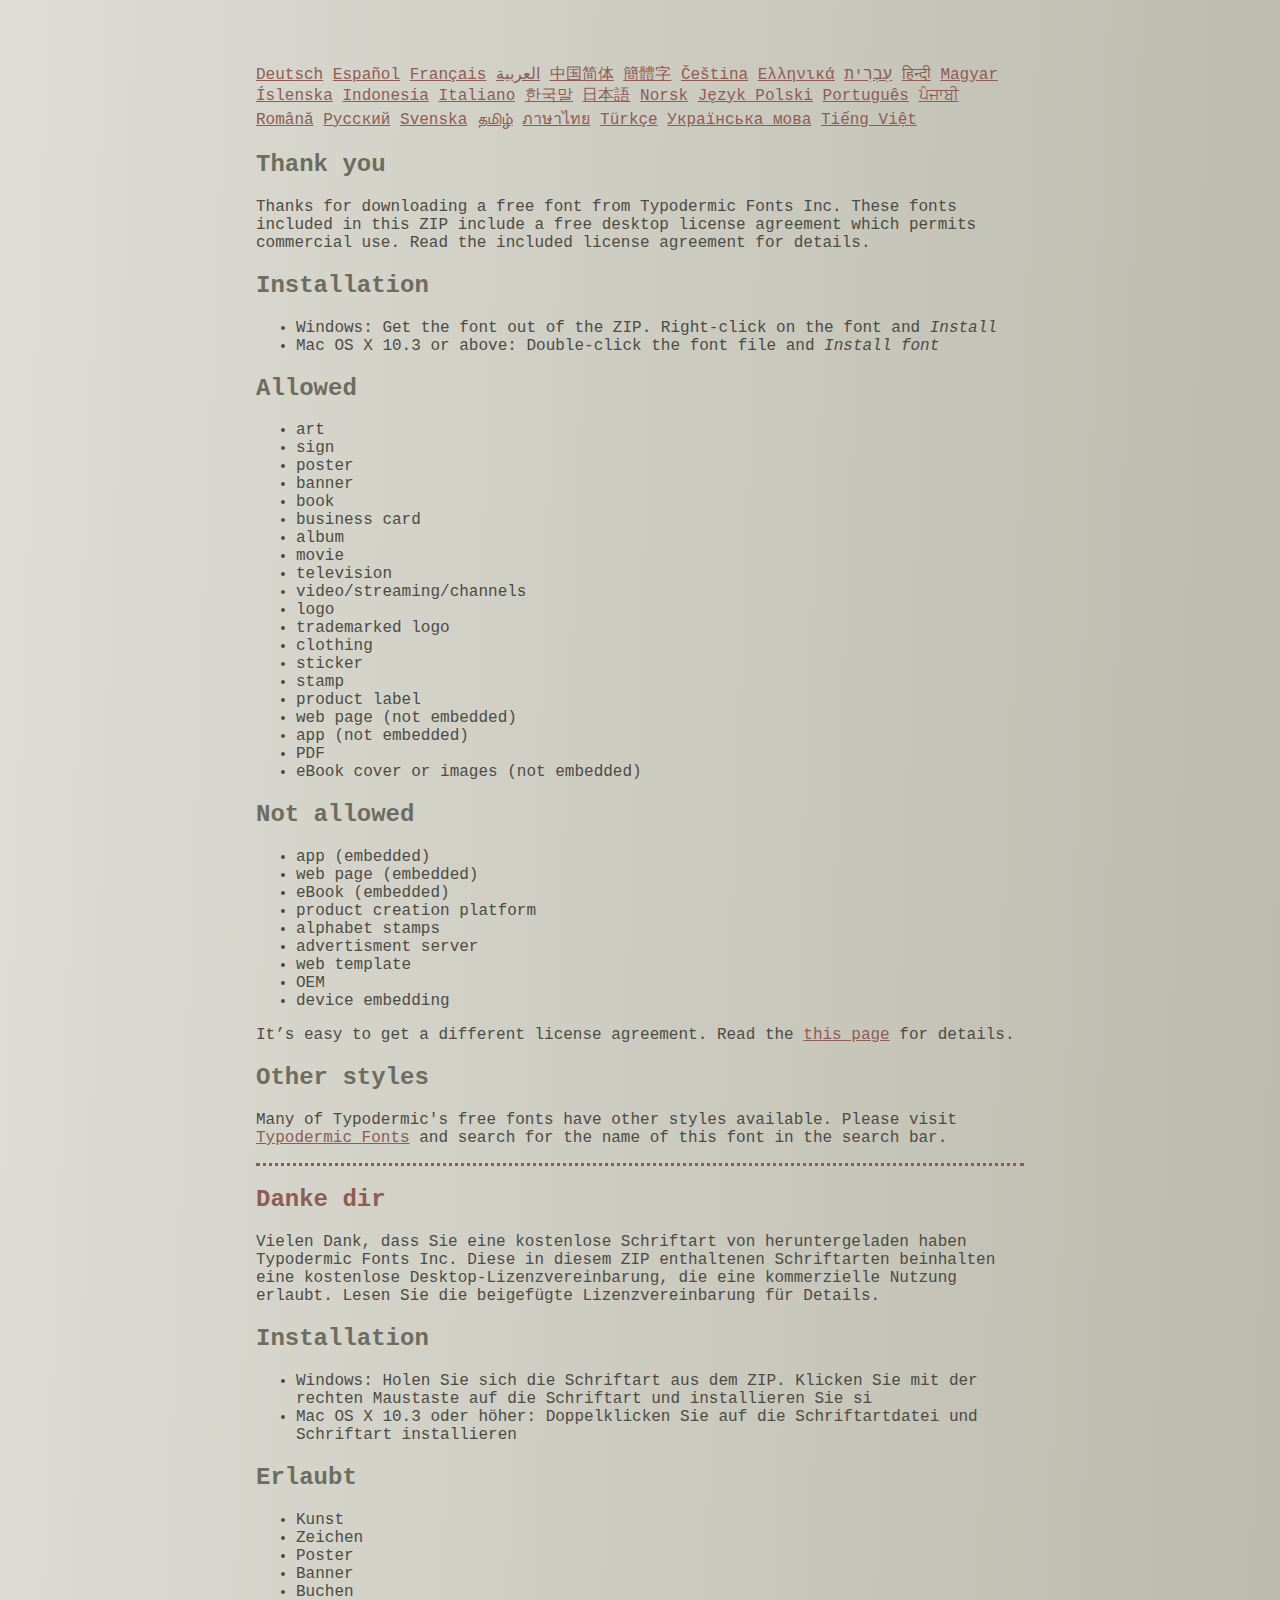
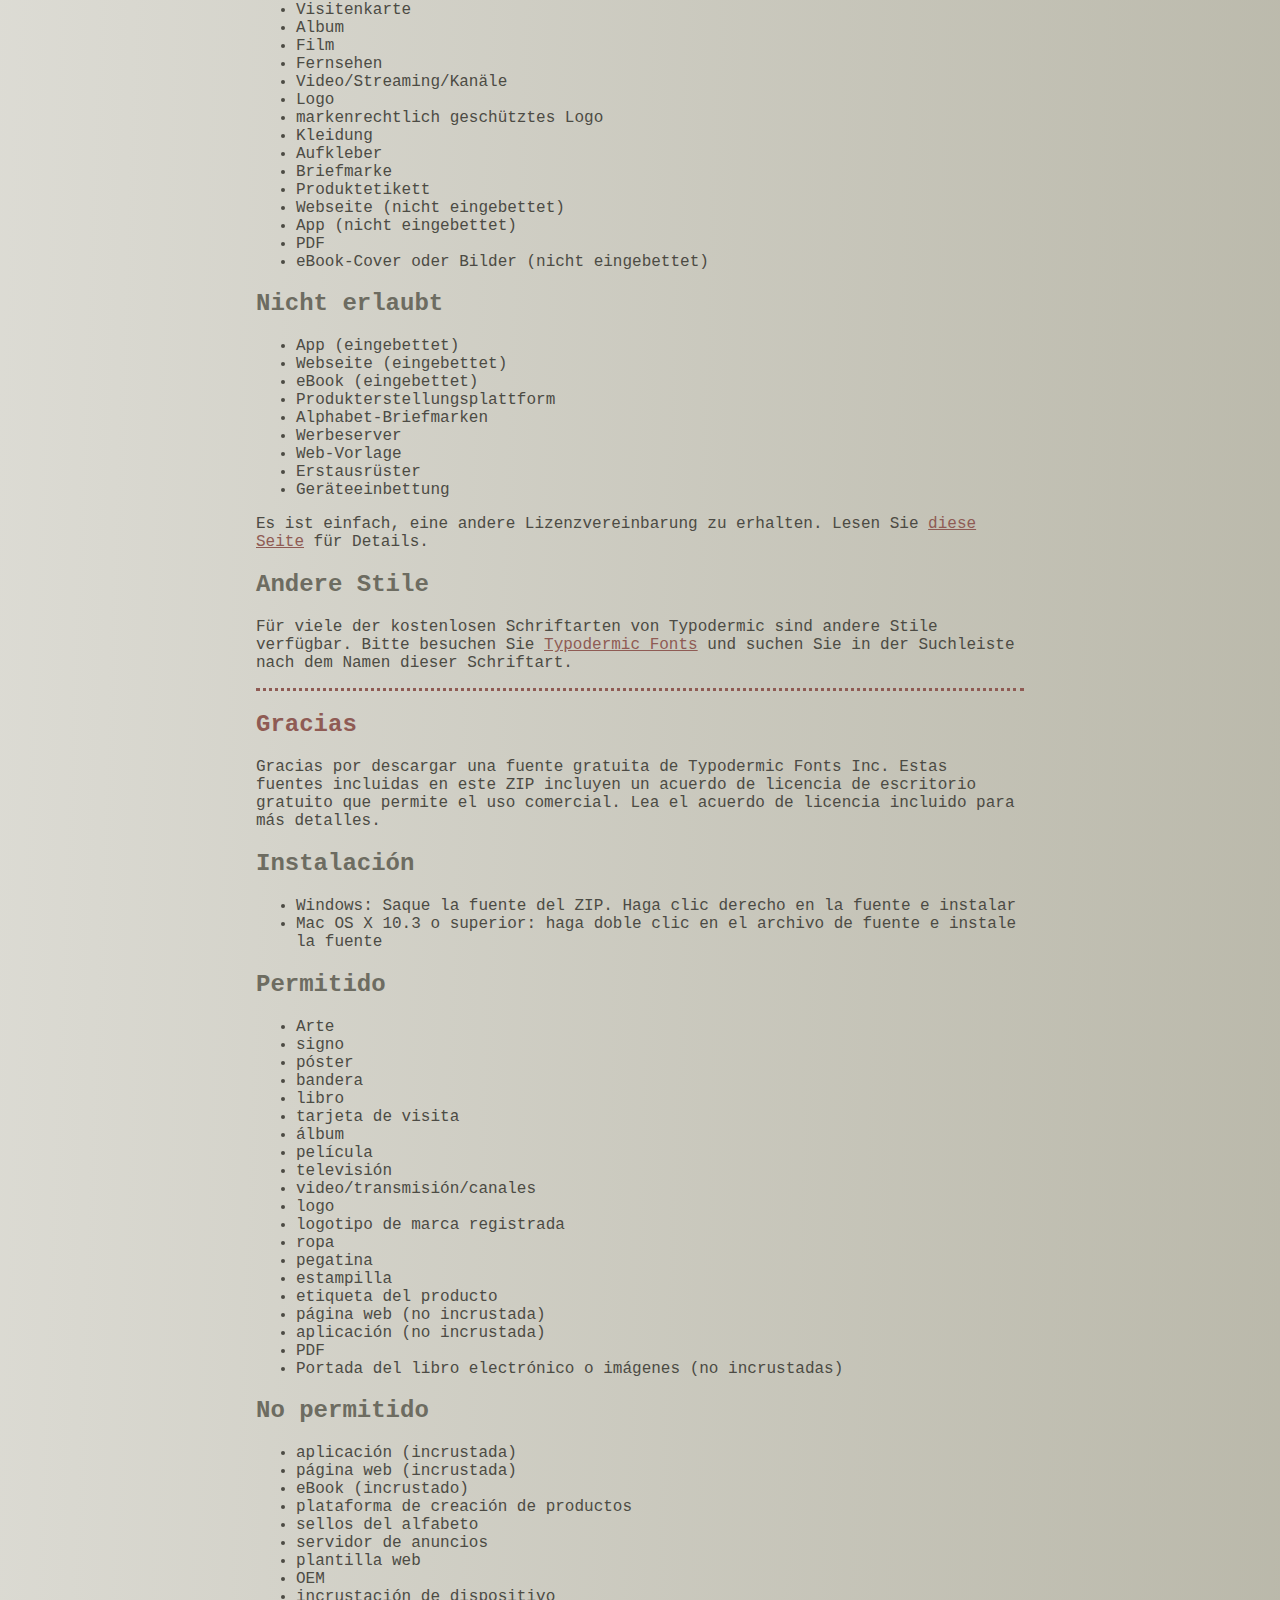
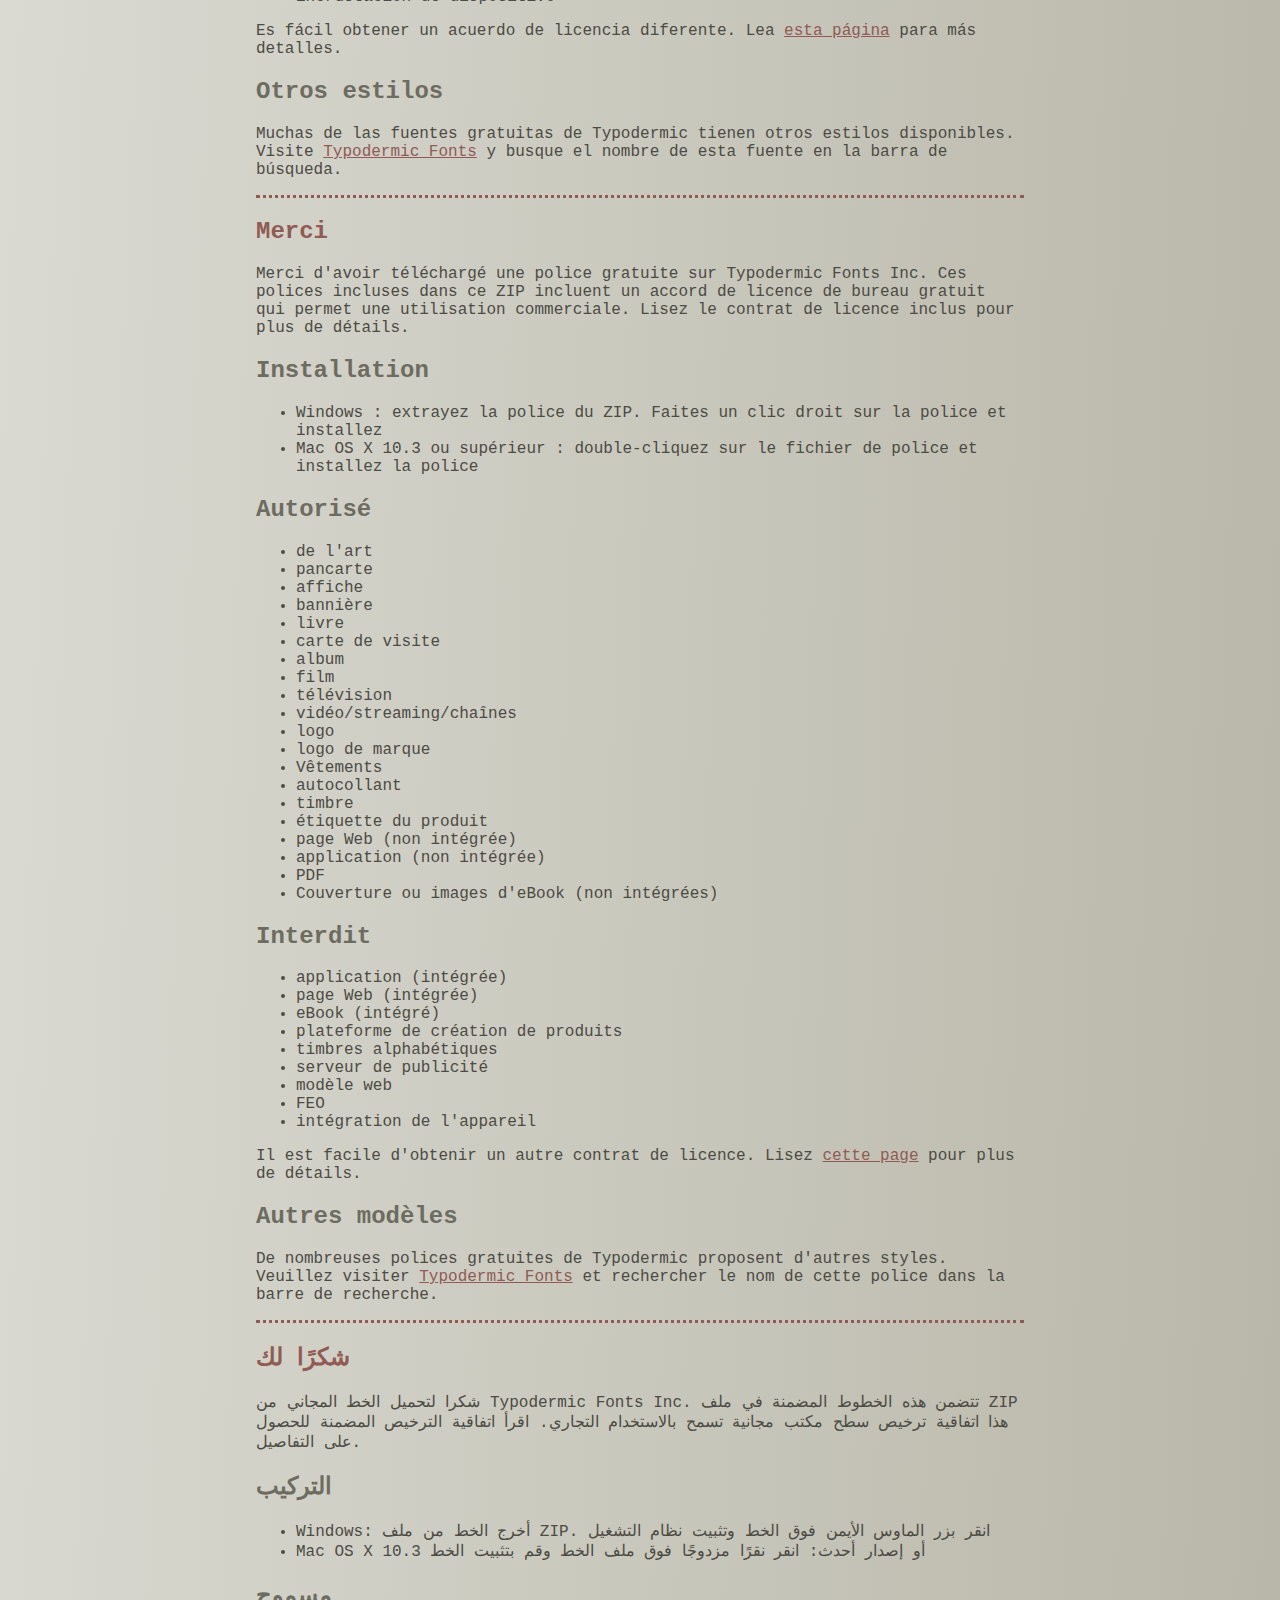
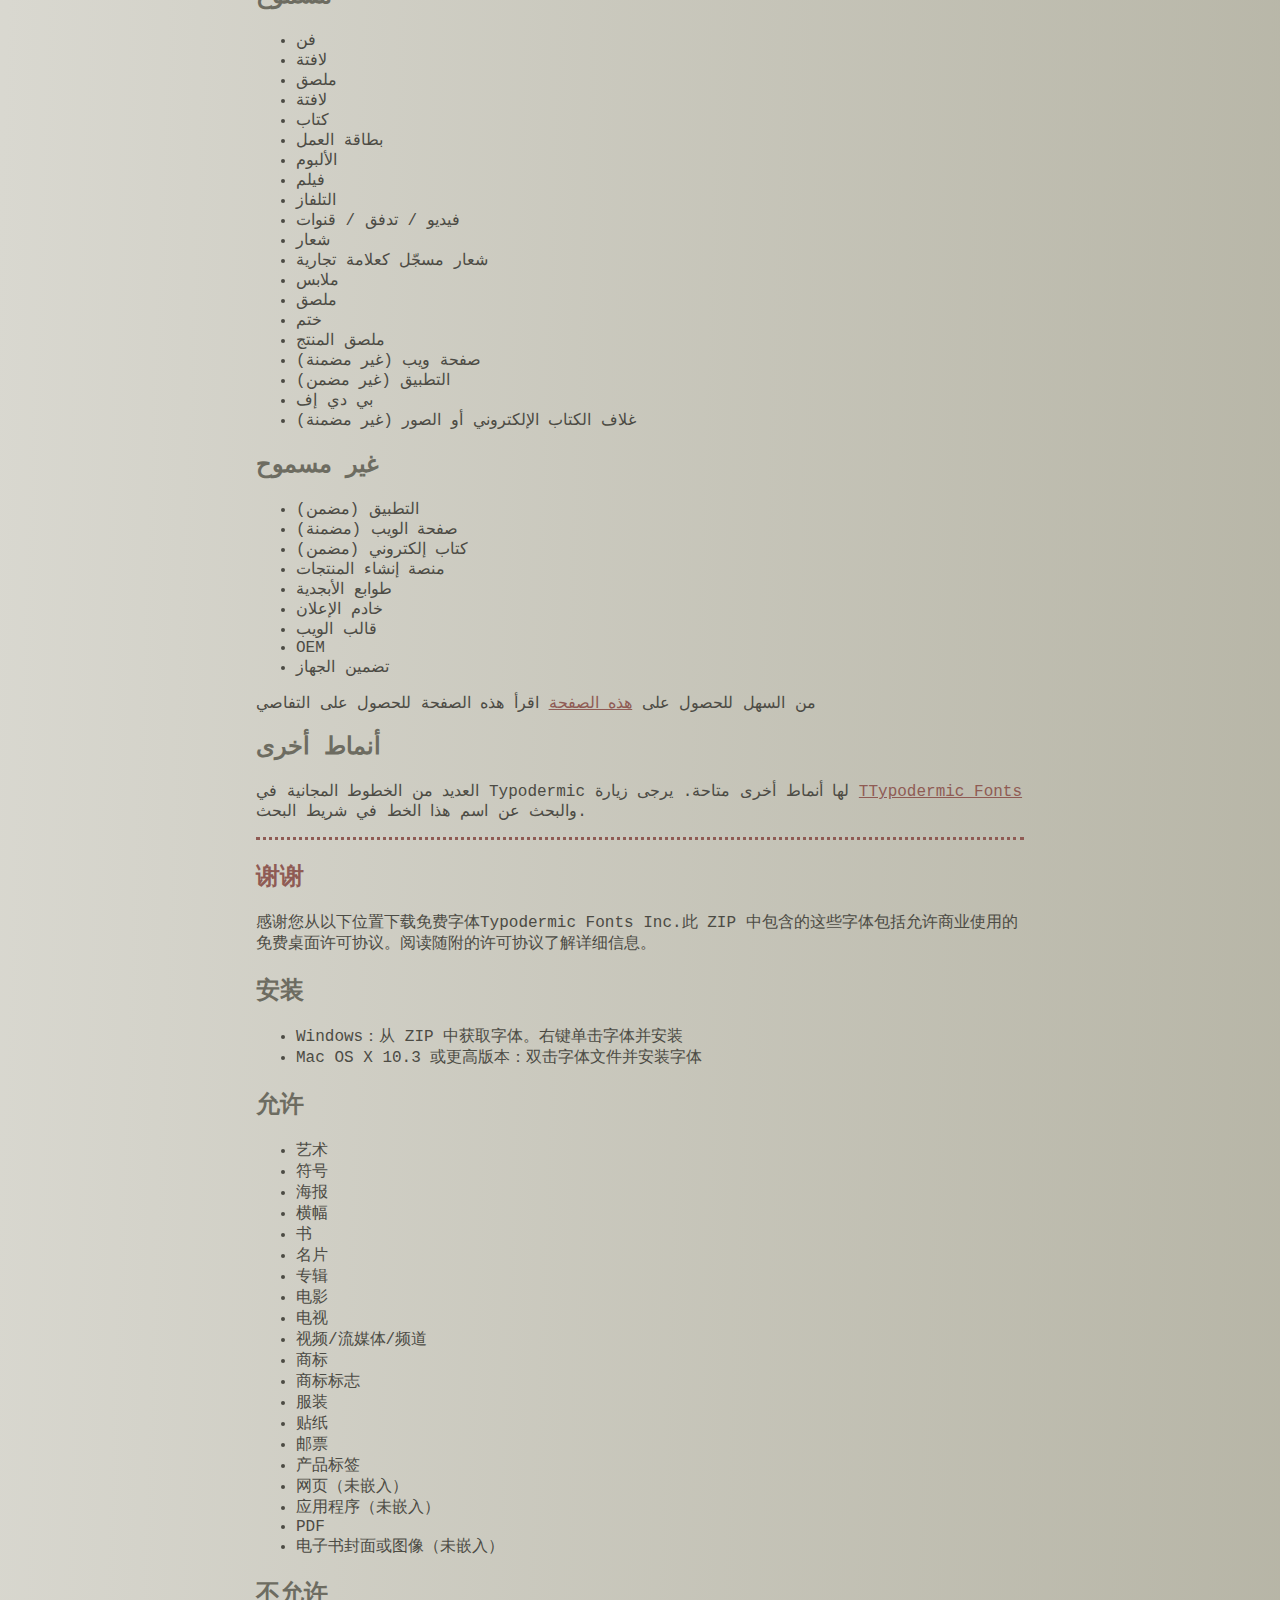
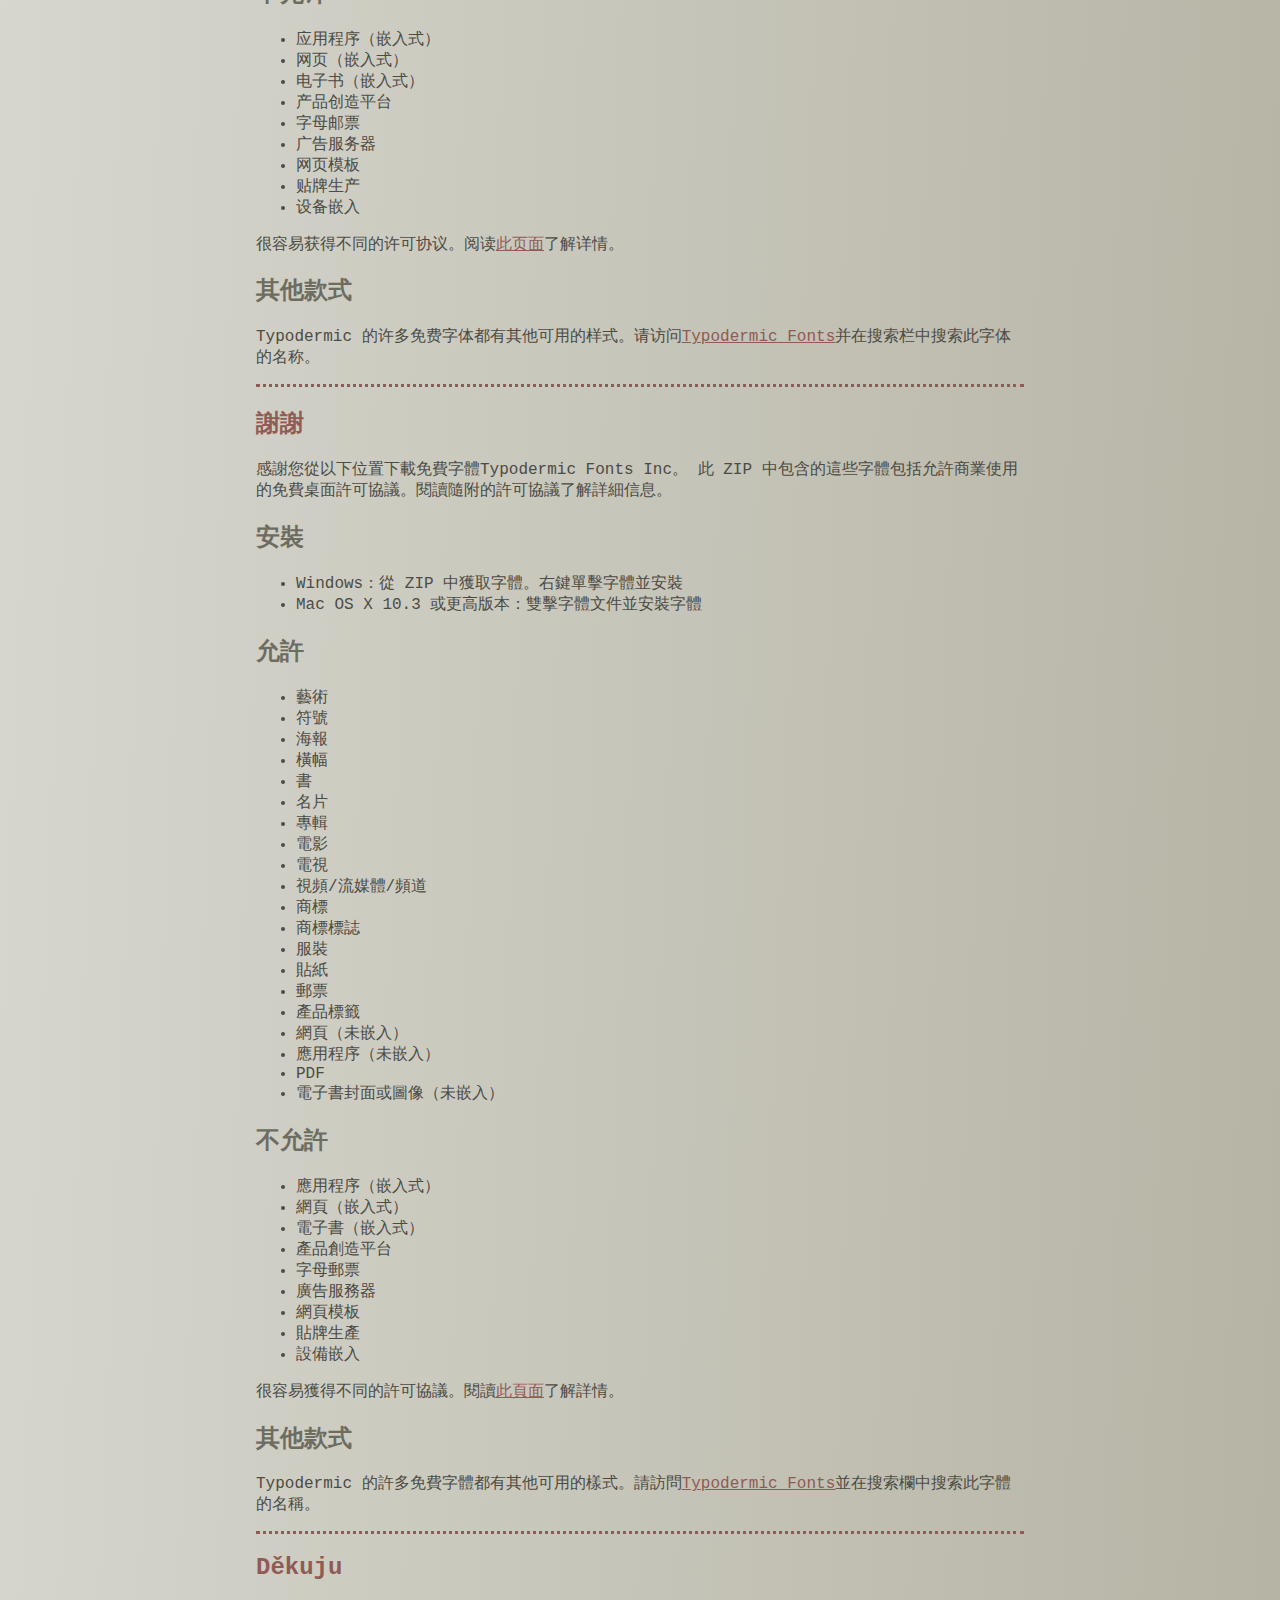
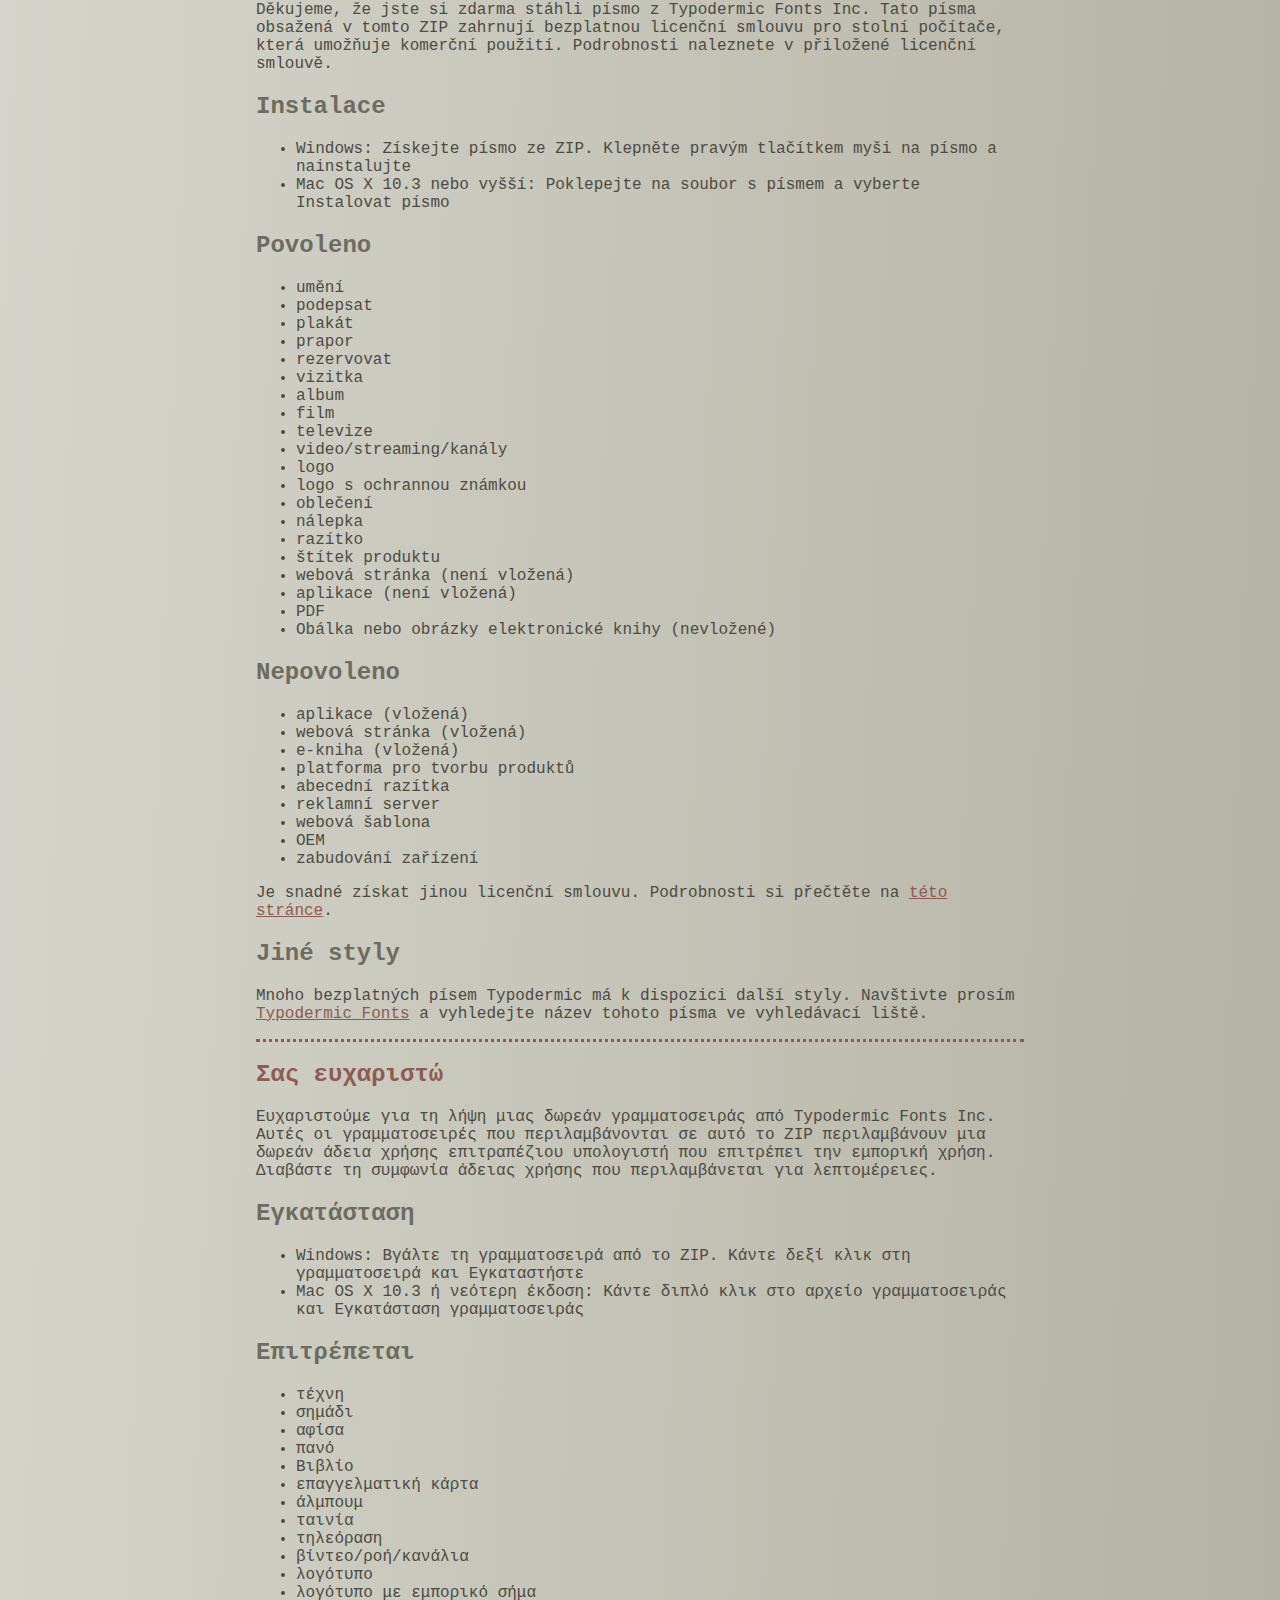
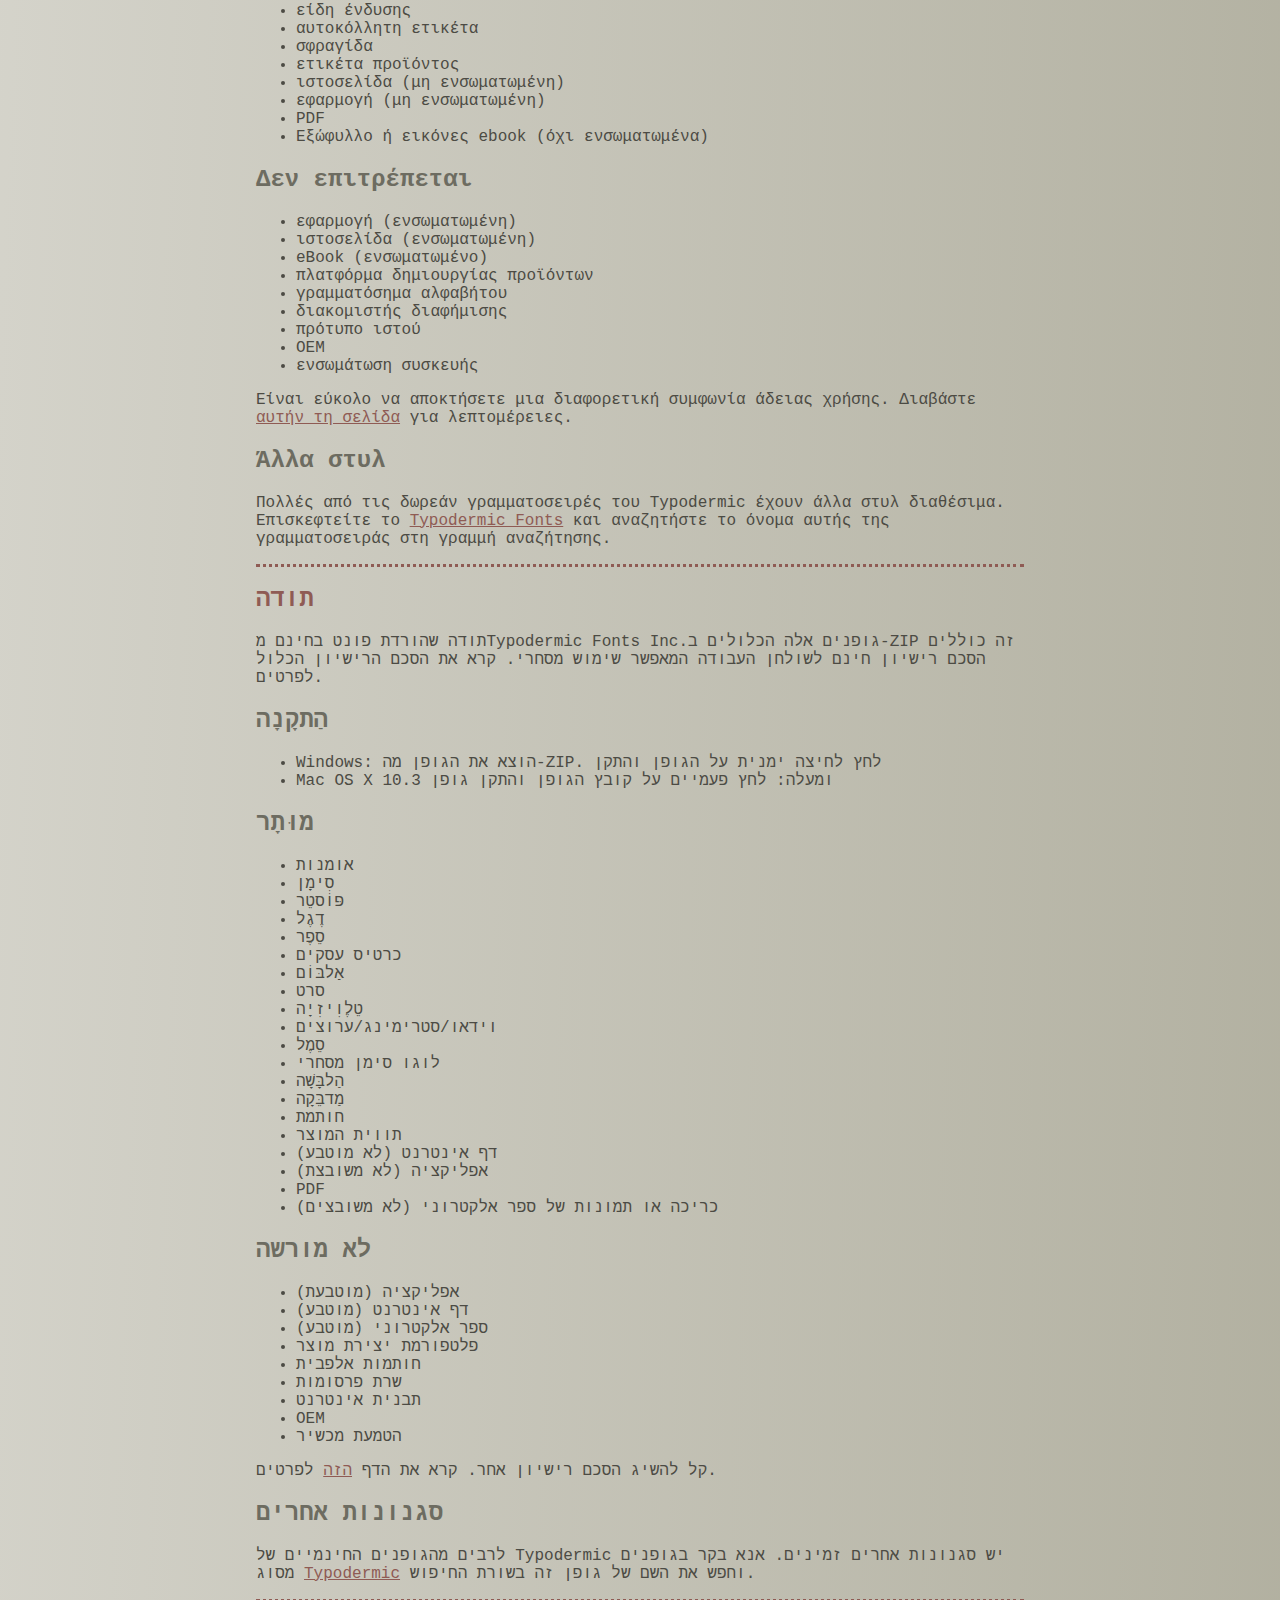
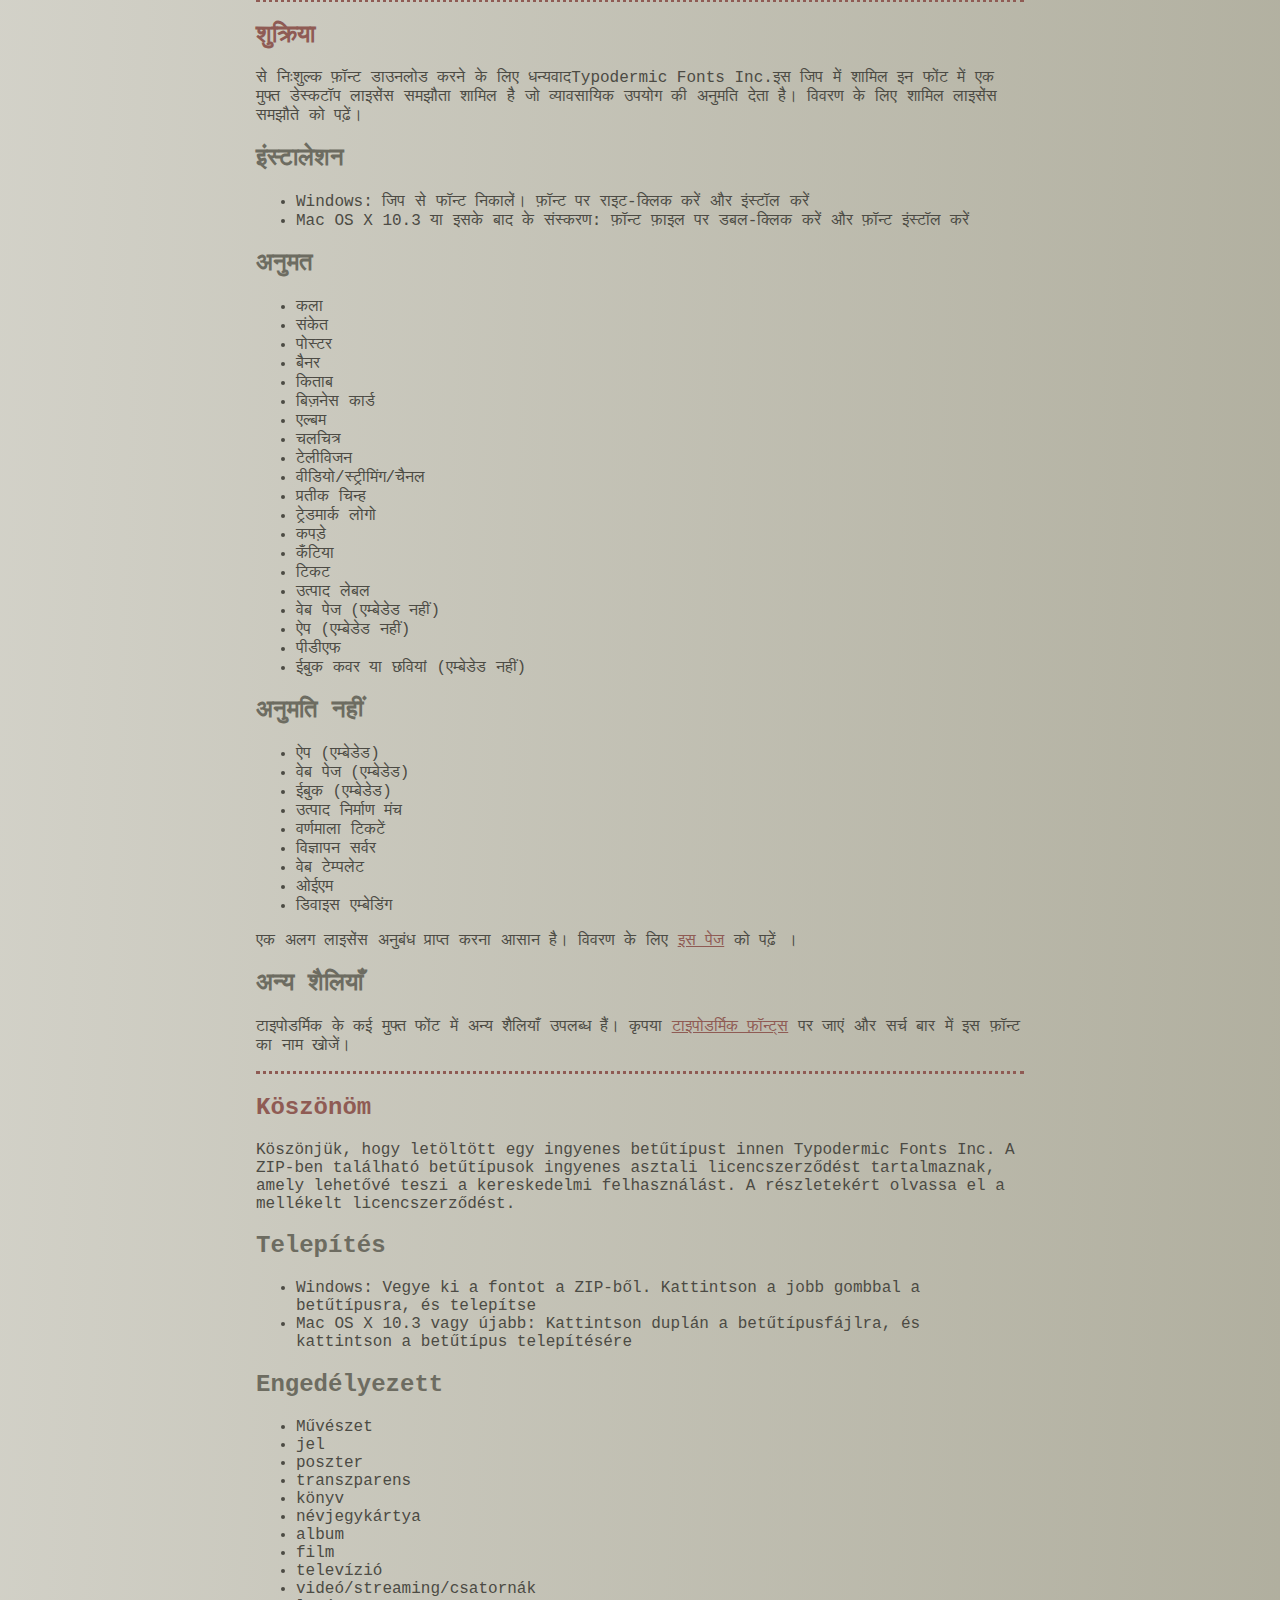
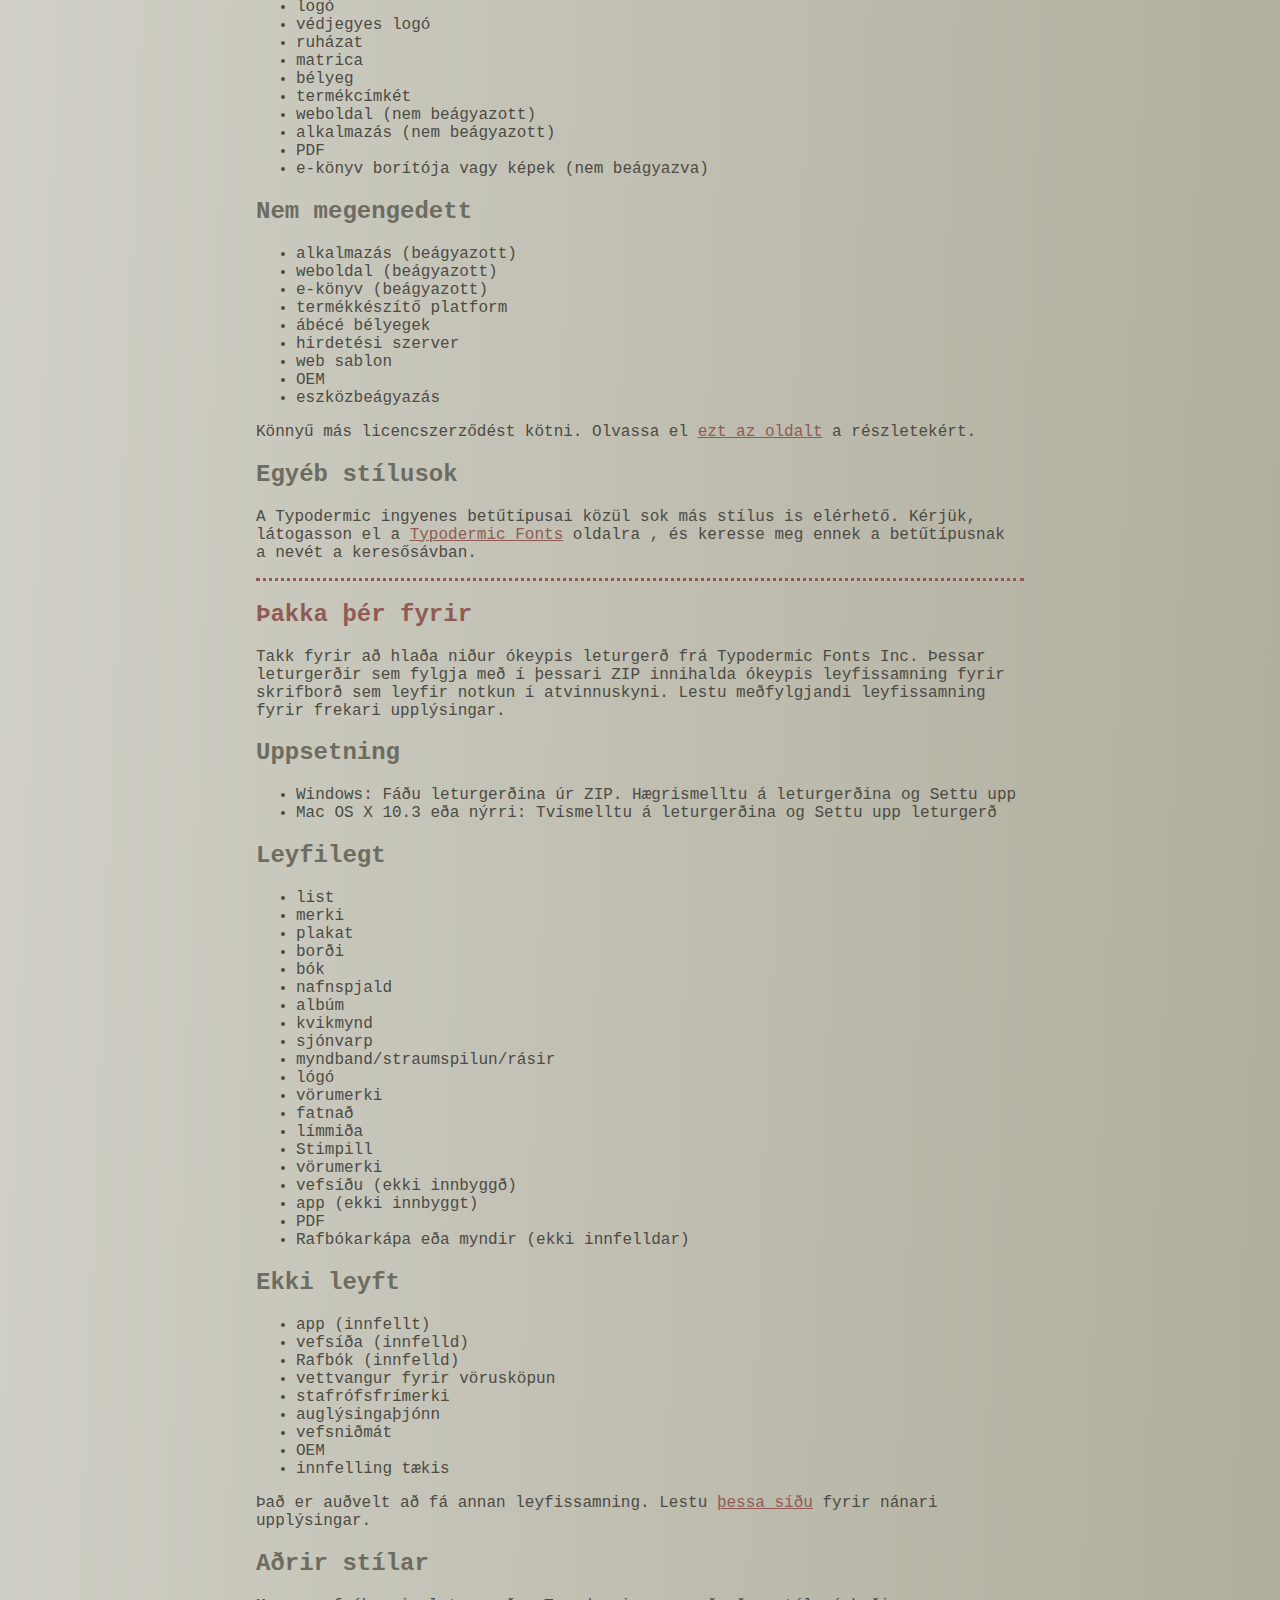
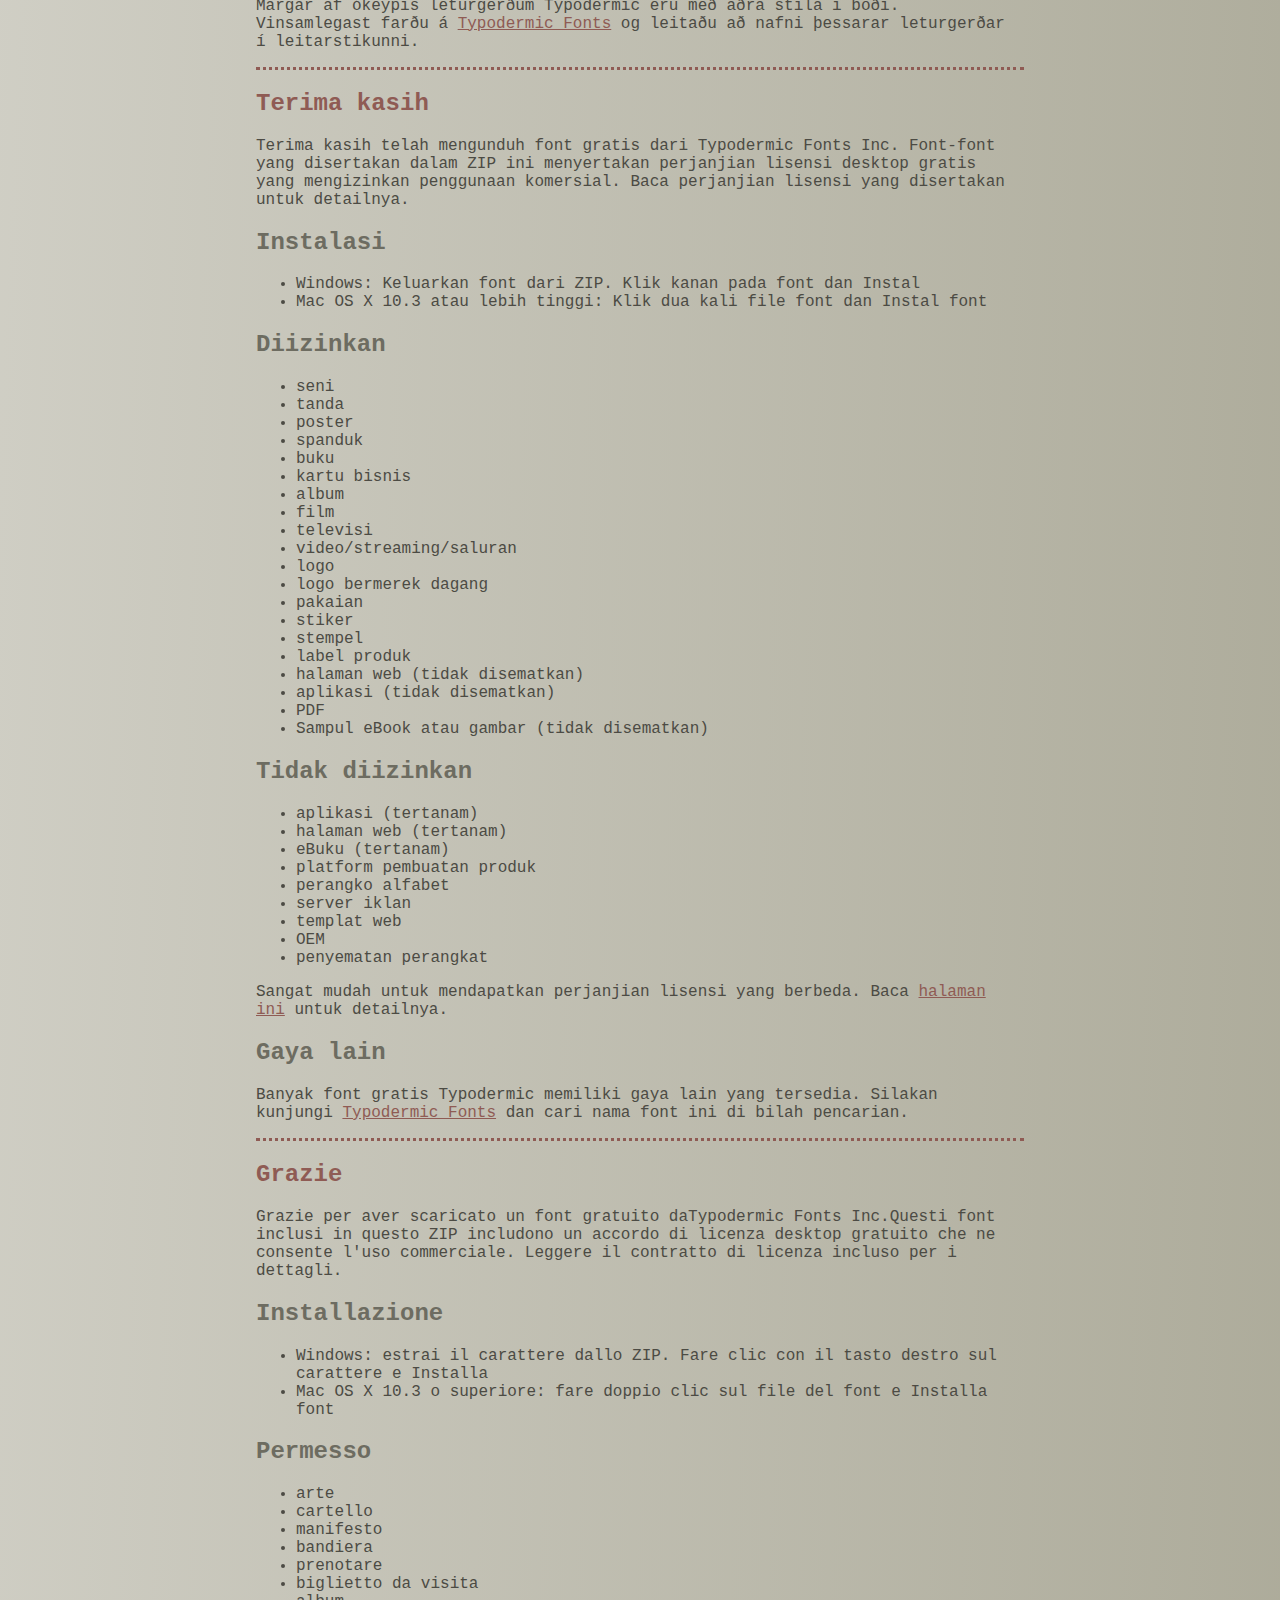
<file: read-this.html>
<head>
<meta http-equiv="Content-Type" content="text/html; charset=utf-8">
<title>Typodermic Fonts Inc. Free Font Instructions 2023</title>
<style type="text/css">
body {margin:30px 20% 120px 20%; padding:0px; font-family:Consolas, Courier, sans-serif; color:#4c4b44; background-color:#c2c1b3;
/* IE10 Consumer Preview */ 
background-image: -ms-linear-gradient(top left, #DEDDD6 0%, #9D9B87 100%);
/* Mozilla Firefox */ 
background-image: -moz-linear-gradient(top left, #DEDDD6 0%, #9D9B87 100%);
/* Opera */ 
background-image: -o-linear-gradient(top left, #DEDDD6 0%, #9D9B87 100%);
/* Webkit (Safari/Chrome 10) */ 
background-image: -webkit-gradient(linear, left top, right bottom, color-stop(0, #DEDDD6), color-stop(1, #9D9B87));
/* Webkit (Chrome 11+) */ 
background-image: -webkit-linear-gradient(top left, #DEDDD6 0%, #9D9B87 100%);
/* W3C Markup, IE10 Release Preview */ 
background-image: linear-gradient(to bottom right, #DEDDD6 0%, #9D9B87 100%);
	}
h2 {color:#6d6c61;}
a {color:#8f5b54;}
a:hover {color:#ffffff; background-color:#9a998c;}
hr.dotted {border: 0; border-top: 3px dotted #8f5b54;}
</style>
</head>

<body>

<br>

<p translate="no">
<a href="#German">Deutsch</a>
<a href="#Spanish">Español</a>
<a href="#French">Français</a>
<a href="#Arabic">العربية</a>
<a href="#Chinese">中国简体</a>
<a href="#Chinese(trad)">簡體字</a>
<a href="#Czech">Čeština</a>
<a href="#Greek">Ελληνικά</a>
<a href="#Hebrew">עִבְרִית</a>
<a href="#Hindi">हिन्दी</a>
<a href="#Hungarian">Magyar</a>
<a href="#Icelandic">Íslenska</a>
<a href="#Indonesian">Indonesia</a>
<a href="#Italian">Italiano</a>
<a href="#Korean">한국말</a>
<a href="#Japanese">日本語</a>
<a href="#Norwegian">Norsk</a>
<a href="#Polish">Język&nbsp;Polski</a>
<a href="#Portuguese">Português</a>
<a href="#Punjabi">ਪੰਜਾਬੀ</a>
<a href="#Romanian">Română</a>
<a href="#Russian">Русский</a>
<a href="#Swedish">Svenska</a>
<a href="#Tamil">தமிழ்</a>
<a href="#Thai">ภาษาไทย</a>
<a href="#Turkish">Türkçe</a>
<a href="#Ukrainian">Українська&nbsp;мова</a>
<a href="#Vietnamese">Tiếng&nbsp;Việt</a>
</p>

<h2>Thank you</h2>

<p>Thanks for downloading a free font from <span translate="no">Typodermic Fonts Inc.</span> These fonts included in this ZIP include a free desktop license agreement which permits commercial use. Read the included license agreement for details.</p>


<h2>Installation</h2>
<ul><li>Windows: Get the font out of the ZIP. Right-click on the font and <em>Install</em><li>Mac OS X 10.3 or above: Double-click the font file and <em>Install font</em></ul>

<h2>Allowed</h2>

<ul>
<li>art</li>
<li>sign</li>
<li>poster</li>
<li>banner</li>
<li>book</li>
<li>business card</li>
<li>album</li>
<li>movie</li>
<li>television</li>
<li>video/streaming/channels</li>
<li>logo</li>
<li>trademarked logo</li>
<li>clothing</li>
<li>sticker</li>
<li>stamp</li>
<li>product label</li>
<li>web page (not embedded)</li>
<li>app (not embedded)</li>
<li>PDF</li>
<li>eBook cover or images (not embedded)</li>
</ul>

<h2>Not allowed</h2>

<ul>
<li>app (embedded)</li>
<li>web page (embedded)</li>
<li>eBook (embedded)</li>
<li>product creation platform</li>
<li>alphabet stamps</li>
<li>advertisment server</li>
<li>web template</li>
<li>OEM</li>
<li>device embedding</li>
</ul>

<p>It&rsquo;s easy to get a different license agreement. Read the <a href="https://typodermicfonts.com/license/">this page</a> for details. </p>

<h2>Other styles</h2>

<p>Many of Typodermic's free fonts have other styles available. Please visit <a href="https://typodermicfonts.com">Typodermic Fonts</a> and search for the name of this font in the search bar.</p>

<hr class="dotted">

<h2><a id="German">Danke dir</a></h2>

<p>Vielen Dank, dass Sie eine kostenlose Schriftart von heruntergeladen haben Typodermic Fonts Inc. Diese in diesem ZIP enthaltenen Schriftarten beinhalten eine kostenlose Desktop-Lizenzvereinbarung, die eine kommerzielle Nutzung erlaubt. Lesen Sie die beigefügte Lizenzvereinbarung für Details.</p>


<h2>Installation</h2>
<ul><li>Windows: Holen Sie sich die Schriftart aus dem ZIP. Klicken Sie mit der rechten Maustaste auf die Schriftart und installieren Sie si<li>Mac OS X 10.3 oder höher: Doppelklicken Sie auf die Schriftartdatei und Schriftart installieren </ul>

<h2>Erlaubt</h2>

<ul>
<li>Kunst</li>
<li>Zeichen</li>
<li>Poster</li>
<li>Banner</li>
<li>Buchen</li>
<li>Visitenkarte</li>
<li>Album</li>
<li>Film</li>
<li>Fernsehen</li>
<li>Video/Streaming/Kanäle</li>
<li>Logo</li>
<li>markenrechtlich geschütztes Logo</li>
<li>Kleidung</li>
<li>Aufkleber</li>
<li>Briefmarke</li>
<li>Produktetikett</li>
<li>Webseite (nicht eingebettet)</li>
<li>App (nicht eingebettet)</li>
<li>PDF</li>
<li>eBook-Cover oder Bilder (nicht eingebettet)</li>
</ul>

<h2>Nicht erlaubt</h2>

<ul>
<li>App (eingebettet)</li>
<li>Webseite (eingebettet)</li>
<li>eBook (eingebettet)</li>
<li>Produkterstellungsplattform</li>
<li>Alphabet-Briefmarken</li>
<li>Werbeserver</li>
<li>Web-Vorlage</li>
<li>Erstausrüster</li>
<li>Geräteeinbettung</li>
</ul>

<p>Es ist einfach, eine andere Lizenzvereinbarung zu erhalten. Lesen Sie <a href="https://typodermicfonts.com/license/">diese Seite</a> für Details.</p>

<h2>Andere Stile</h2>

<p>Für viele der kostenlosen Schriftarten von Typodermic sind andere Stile verfügbar. Bitte besuchen Sie <a href="https://typodermicfonts.com">Typodermic Fonts</a> und suchen Sie in der Suchleiste nach dem Namen dieser Schriftart.</p>


<hr class="dotted">

<h2><a id="Spanish">Gracias</a></h2>

<p>Gracias por descargar una fuente gratuita de Typodermic Fonts Inc. Estas fuentes incluidas en este ZIP incluyen un acuerdo de licencia de escritorio gratuito que permite el uso comercial. Lea el acuerdo de licencia incluido para más detalles.</p>


<h2>Instalación</h2>
<ul><li>Windows: Saque la fuente del ZIP. Haga clic derecho en la fuente e instalar <li>Mac OS X 10.3 o superior: haga doble clic en el archivo de fuente e instale la fuente</ul>

<h2>Permitido</h2>

<ul>
<li>Arte</li>
<li>signo</li>
<li>póster</li>
<li>bandera</li>
<li>libro</li>
<li>tarjeta de visita</li>
<li>álbum</li>
<li>película</li>
<li>televisión</li>
<li>video/transmisión/canales</li>
<li>logo</li>
<li>logotipo de marca registrada</li>
<li>ropa</li>
<li>pegatina</li>
<li>estampilla</li>
<li>etiqueta del producto</li>
<li>página web (no incrustada)</li>
<li>aplicación (no incrustada)</li>
<li>PDF</li>
<li>Portada del libro electrónico o imágenes (no incrustadas)</li>
</ul>


<h2>No permitido</h2>

<ul>
<li>aplicación (incrustada)</li>
<li>página web (incrustada)</li>
<li>eBook (incrustado)</li>
<li>plataforma de creación de productos</li>
<li>sellos del alfabeto</li>
<li>servidor de anuncios</li>
<li>plantilla web</li>
<li>OEM</li>
<li>incrustación de dispositivo</li>
</ul>

<p>Es fácil obtener un acuerdo de licencia diferente. Lea <a href="https://typodermicfonts.com/license/">esta página</a> para más detalles.</p>

<h2>Otros estilos</h2>

<p>Muchas de las fuentes gratuitas de Typodermic tienen otros estilos disponibles. Visite  <a href="https://typodermicfonts.com">Typodermic Fonts</a> y busque el nombre de esta fuente en la barra de búsqueda.</p>


<hr class="dotted">

<h2><a id="French">Merci</a></h2>

<p>Merci d'avoir téléchargé une police gratuite sur Typodermic Fonts Inc. Ces polices incluses dans ce ZIP incluent un accord de licence de bureau gratuit qui permet une utilisation commerciale. Lisez le contrat de licence inclus pour plus de détails.</p>


<h2>Installation</h2>
<ul><li>Windows : extrayez la police du ZIP. Faites un clic droit sur la police et installez<li>Mac OS X 10.3 ou supérieur : double-cliquez sur le fichier de police et installez la police</ul>
  



<h2>Autorisé</h2>

<ul>
<li>de l'art</li>
<li>pancarte</li>
<li>affiche</li>
<li>bannière</li>
<li>livre</li>
<li>carte de visite</li>
<li>album</li>
<li>film</li>
<li>télévision</li>
<li>vidéo/streaming/chaînes</li>
<li>logo</li>
<li>logo de marque</li>
<li>Vêtements</li>
<li>autocollant</li>
<li>timbre</li>
<li>étiquette du produit</li>
<li>page Web (non intégrée)</li>
<li>application (non intégrée)</li>
<li>PDF</li>
<li>Couverture ou images d'eBook (non intégrées)</li>
</ul>
 


<h2>Interdit</h2>

<ul>
<li>application (intégrée)</li>
<li>page Web (intégrée)</li>
<li>eBook (intégré)</li>
<li>plateforme de création de produits</li>
<li>timbres alphabétiques</li>
<li>serveur de publicité</li>
<li>modèle web</li>
<li>FEO</li>
<li>intégration de l'appareil</li>
</ul>

<p>Il est facile d'obtenir un autre contrat de licence. Lisez  <a href="https://typodermicfonts.com/license/">cette page</a> pour plus de détails.</p>

<h2>Autres modèles</h2>

<p>De nombreuses polices gratuites de Typodermic proposent d'autres styles. Veuillez visiter  <a href="https://typodermicfonts.com">Typodermic Fonts</a> et rechercher le nom de cette police dans la barre de recherche.</p>


<hr class="dotted">

<h2><a id="Arabic">شكرًا لك</a></h2>

<p>

شكرا لتحميل الخط المجاني من Typodermic Fonts Inc. تتضمن هذه الخطوط المضمنة في ملف ZIP هذا اتفاقية ترخيص سطح مكتب مجانية تسمح بالاستخدام التجاري. اقرأ اتفاقية الترخيص المضمنة للحصول على التفاصيل.</p>


<h2>التركيب</h2>
<ul><li>Windows: أخرج الخط من ملف ZIP. انقر بزر الماوس الأيمن فوق الخط وتثبيت
    نظام التشغيل <li>Mac OS X 10.3 أو إصدار أحدث: انقر نقرًا مزدوجًا فوق ملف الخط وقم بتثبيت الخط</em></ul>

<h2>مسموح</h2>

<ul>
<li>فن</li>
<li>لافتة</li>
<li>ملصق</li>
<li>لافتة</li>
<li>كتاب</li>
<li>بطاقة العمل</li>
<li>الألبوم</li>
<li>فيلم</li>
<li>التلفاز</li>
<li>فيديو / تدفق / قنوات</li>
<li>شعار</li>
<li>شعار مسجّل كعلامة تجارية</li>
<li>ملابس</li>
<li>ملصق</li>
<li>ختم</li>
<li>ملصق المنتج</li>
<li>صفحة ويب (غير مضمنة)</li>
<li>التطبيق (غير مضمن)</li>
<li>بي دي إف</li>
<li>غلاف الكتاب الإلكتروني أو الصور (غير مضمنة)</li>
</ul>

<h2>غير مسموح</h2>

<ul>
<li>التطبيق (مضمن)</li>
<li>صفحة الويب (مضمنة)</li>
<li>كتاب إلكتروني (مضمن)</li>
<li>منصة إنشاء المنتجات</li>
<li>طوابع الأبجدية</li>
<li>خادم الإعلان</li>
<li>قالب الويب</li>
<li>OEM</li>
<li>تضمين الجهاز</li>
</ul>

<p>من السهل  للحصول على <a href="https://typodermicfonts.com/license/">هذه الصفحة</a>  اقرأ هذه الصفحة للحصول على التفاصي</p>


<h2>أنماط أخرى</h2>

<p>العديد من الخطوط المجانية في Typodermic لها أنماط أخرى متاحة. يرجى زيارة <a href="https://typodermicfonts.com">TTypodermic Fonts</a> والبحث عن اسم هذا الخط في شريط البحث.</p>


<hr class="dotted">

<h2><a id="Chinese">谢谢</a></h2>

<p>感谢您从以下位置下载免费字体Typodermic Fonts Inc.此 ZIP 中包含的这些字体包括允许商业使用的免费桌面许可协议。阅读随附的许可协议了解详细信息。</p>


<h2>安装</h2>
<ul><li>Windows：从 ZIP 中获取字体。右键单击字体并安装<li>Mac OS X 10.3 或更高版本：双击字体文件并安装字体 </ul>

<h2>允许</h2>





<ul>
<li>艺术</li>
<li>符号</li>
<li>海报</li>
<li>横幅</li>
<li>书</li>
<li>名片</li>
<li>专辑</li>
<li>电影</li>
<li>电视</li>
<li>视频/流媒体/频道</li>
<li>商标</li>
<li>商标标志</li>
<li>服装</li>
<li>贴纸</li>
<li>邮票</li>
<li>产品标签</li>
<li>网页（未嵌入）</li>
<li>应用程序（未嵌入）</li>
<li>PDF</li>
<li>电子书封面或图像（未嵌入）</li>
</ul>

<h2>不允许</h2>

<ul>
<li>应用程序（嵌入式）</li>
<li>网页（嵌入式）</li>
<li>电子书（嵌入式）</li>
<li>产品创造平台</li>
<li>字母邮票</li>
<li>广告服务器</li>
<li>网页模板</li>
<li>贴牌生产</li>
<li>设备嵌入</li>
</ul>

<p>很容易获得不同的许可协议。阅读<a href="https://typodermicfonts.com/license/">此页面</a>了解详情。</p>

<h2>其他款式</h2>

<p>Typodermic 的许多免费字体都有其他可用的样式。请访问<a href="https://typodermicfonts.com">Typodermic Fonts</a>并在搜索栏中搜索此字体的名称。</p>


<hr class="dotted">

<h2><a id="Chinese(trad)">謝謝</a></h2>

<p>感謝您從以下位置下載免費字體Typodermic Fonts Inc。 此 ZIP 中包含的這些字體包括允許商業使用的免費桌面許可協議。閱讀隨附的許可協議了解詳細信息。</p>


<h2>安裝</h2>
<ul><li>Windows：從 ZIP 中獲取字體。右鍵單擊字體並安裝<li>Mac OS X 10.3 或更高版本：雙擊字體文件並安裝字體 </ul>

<h2>允許</h2>

<ul>
<li>藝術</li>
<li>符號</li>
<li>海報</li>
<li>橫幅</li>
<li>書</li>
<li>名片</li>
<li>專輯</li>
<li>電影</li>
<li>電視</li>
<li>視頻/流媒體/頻道</li>
<li>商標</li>
<li>商標標誌</li>
<li>服裝</li>
<li>貼紙</li>
<li>郵票</li>
<li>產品標籤</li>
<li>網頁（未嵌入）</li>
<li>應用程序（未嵌入）</li>
<li>PDF</li>
<li>電子書封面或圖像（未嵌入）</li>


</ul>

<h2>不允許</h2>

<ul>
<li>應用程序（嵌入式）</li>
<li>網頁（嵌入式）</li>
<li>電子書（嵌入式）</li>
<li>產品創造平台</li>
<li>字母郵票</li>
<li>廣告服務器</li>
<li>網頁模板</li>
<li>貼牌生產</li>
<li>設備嵌入</li>
</ul>

<p>很容易獲得不同的許可協議。閱讀<a href="https://typodermicfonts.com/license/">此頁面</a>了解詳情。</p>

<h2>其他款式</h2>

<p>Typodermic 的許多免費字體都有其他可用的樣式。請訪問<a href="https://typodermicfonts.com">Typodermic Fonts</a>並在搜索欄中搜索此字體的名稱。</p>


<hr class="dotted">

<h2><a id="Czech">Děkuju</a></h2>

<p>Děkujeme, že jste si zdarma stáhli písmo z Typodermic Fonts Inc. Tato písma obsažená v tomto ZIP zahrnují bezplatnou licenční smlouvu pro stolní počítače, která umožňuje komerční použití. Podrobnosti naleznete v přiložené licenční smlouvě.</p>


<h2>Instalace</h2>
<ul><li>Windows: Získejte písmo ze ZIP. Klepněte pravým tlačítkem myši na písmo a nainstalujte <li>Mac OS X 10.3 nebo vyšší: Poklepejte na soubor s písmem a vyberte Instalovat písmo </ul>

<h2>Povoleno</h2>

<ul>
<li>umění</li>
<li>podepsat</li>
<li>plakát</li>
<li>prapor</li>
<li>rezervovat</li>
<li>vizitka</li>
<li>album</li>
<li>film</li>
<li>televize</li>
<li>video/streaming/kanály</li>
<li>logo</li>
<li>logo s ochrannou známkou</li>
<li>oblečení</li>
<li>nálepka</li>
<li>razítko</li>
<li>štítek produktu</li>
<li>webová stránka (není vložená)</li>
<li>aplikace (není vložená)</li>
<li>PDF</li>
<li>Obálka nebo obrázky elektronické knihy (nevložené)</li>
</ul>

<h2>Nepovoleno</h2>

<ul>
<li>aplikace (vložená)</li>
<li>webová stránka (vložená)</li>
<li>e-kniha (vložená)</li>
<li>platforma pro tvorbu produktů</li>
<li>abecední razítka</li>
<li>reklamní server</li>
<li>webová šablona</li>
<li>OEM</li>
<li>zabudování zařízení</li>
</ul>

<p>Je snadné získat jinou licenční smlouvu. Podrobnosti si přečtěte na <a href="https://typodermicfonts.com/license/">této stránce</a>.

<h2>Jiné styly</h2>

<p>Mnoho bezplatných písem Typodermic má k dispozici další styly. Navštivte prosím <a href="https://typodermicfonts.com">Typodermic Fonts</a> a vyhledejte název tohoto písma ve vyhledávací liště.</p>

<hr class="dotted">

<h2><a id="Greek">Σας ευχαριστώ</a></h2>

<p>Ευχαριστούμε για τη λήψη μιας δωρεάν γραμματοσειράς από Typodermic Fonts Inc. Αυτές οι γραμματοσειρές που περιλαμβάνονται σε αυτό το ZIP περιλαμβάνουν μια δωρεάν άδεια χρήσης επιτραπέζιου υπολογιστή που επιτρέπει την εμπορική χρήση. Διαβάστε τη συμφωνία άδειας χρήσης που περιλαμβάνεται για λεπτομέρειες.</p>


<h2>Εγκατάσταση</h2>
<ul><li>Windows: Βγάλτε τη γραμματοσειρά από το ZIP. Κάντε δεξί κλικ στη γραμματοσειρά και Εγκαταστήστε <li>Mac OS X 10.3 ή νεότερη έκδοση: Κάντε διπλό κλικ στο αρχείο γραμματοσειράς και Εγκατάσταση γραμματοσειράς</ul>

<h2>Επιτρέπεται</h2>

<ul>
<li>τέχνη</li>
<li>σημάδι</li>
<li>αφίσα</li>
<li>πανό</li>
<li>Βιβλίο</li>
<li>επαγγελματική κάρτα</li>
<li>άλμπουμ</li>
<li>ταινία</li>
<li>τηλεόραση</li>
<li>βίντεο/ροή/κανάλια</li>
<li>λογότυπο</li>
<li>λογότυπο με εμπορικό σήμα</li>
<li>είδη ένδυσης</li>
<li>αυτοκόλλητη ετικέτα</li>
<li>σφραγίδα</li>
<li>ετικέτα προϊόντος</li>
<li>ιστοσελίδα (μη ενσωματωμένη)</li>
<li>εφαρμογή (μη ενσωματωμένη)</li>
<li>PDF</li>
<li>Εξώφυλλο ή εικόνες ebook (όχι ενσωματωμένα)</li>
</ul>

<h2>Δεν επιτρέπεται</h2>

<ul>
<li>εφαρμογή (ενσωματωμένη)</li>
<li>ιστοσελίδα (ενσωματωμένη)</li>
<li>eBook (ενσωματωμένο)</li>
<li>πλατφόρμα δημιουργίας προϊόντων</li>
<li>γραμματόσημα αλφαβήτου</li>
<li>διακομιστής διαφήμισης</li>
<li>πρότυπο ιστού</li>
<li>OEM</li>
<li>ενσωμάτωση συσκευής</li>
</ul>

<p>Είναι εύκολο να αποκτήσετε μια διαφορετική συμφωνία άδειας χρήσης. Διαβάστε <a href="https://typodermicfonts.com/license/">αυτήν τη σελίδα</a> για λεπτομέρειες.</p>

<h2>Άλλα στυλ</h2>

<p>Πολλές από τις δωρεάν γραμματοσειρές του Typodermic έχουν άλλα στυλ διαθέσιμα. Επισκεφτείτε το <a href="https://typodermicfonts.com">Typodermic Fonts</a> και αναζητήστε το όνομα αυτής της γραμματοσειράς στη γραμμή αναζήτησης.</p>


<hr class="dotted">

<h2><a id="Hebrew">תודה</a></h2>

<p>תודה שהורדת פונט בחינם מTypodermic Fonts Inc.גופנים אלה הכלולים ב-ZIP זה כוללים הסכם רישיון חינם לשולחן העבודה המאפשר שימוש מסחרי. קרא את הסכם הרישיון הכלול לפרטים.</p>


<h2>הַתקָנָה</h2>
<ul><li>Windows: הוצא את הגופן מה-ZIP. לחץ לחיצה ימנית על הגופן והתקן<li>Mac OS X 10.3 ומעלה: לחץ פעמיים על קובץ הגופן והתקן גופן</ul>

   
<h2>מוּתָר</h2>

<ul>
<li>אומנות</li>
<li>סִימָן</li>
<li>פּוֹסטֵר</li>
<li>דֶגֶל</li>
<li>סֵפֶר</li>
<li>כרטיס עסקים</li>
<li>אַלבּוֹם</li>
<li>סרט</li>
<li>טֵלֶוִיזִיָה</li>
<li>וידאו/סטרימינג/ערוצים</li>
<li>סֵמֶל</li>
<li>לוגו סימן מסחרי</li>
<li>הַלבָּשָׁה</li>
<li>מַדבֵּקָה</li>
<li>חותמת</li>
<li>תווית המוצר</li>
<li>דף אינטרנט (לא מוטבע)</li>
<li>אפליקציה (לא משובצת)</li>
<li>PDF</li>
<li>כריכה או תמונות של ספר אלקטרוני (לא משובצים)</li>
</ul>

<h2>לא מורשה</h2>

<ul>
<li>אפליקציה (מוטבעת)</li>
<li>דף אינטרנט (מוטבע)</li>
<li>ספר אלקטרוני (מוטבע)</li>
<li>פלטפורמת יצירת מוצר</li>
<li>חותמות אלפבית</li>
<li>שרת פרסומות</li>
<li>תבנית אינטרנט</li>
<li>OEM</li>
<li>הטמעת מכשיר</li>
</ul>

<p>קל להשיג הסכם רישיון אחר. קרא את הדף <a href="https://typodermicfonts.com/license/">הזה</a> לפרטים.</p>

<h2>סגנונות אחרים</h2>

<p>לרבים מהגופנים החינמיים של Typodermic יש סגנונות אחרים זמינים. אנא בקר בגופנים מסוג <a href="https://typodermicfonts.com">Typodermic</a> וחפש את השם של גופן זה בשורת החיפוש.</p>

<hr class="dotted">

<h2><a id="Hindi">शुक्रिया</a></h2>

<p>से निःशुल्क फ़ॉन्ट डाउनलोड करने के लिए धन्यवादTypodermic Fonts Inc.इस जिप में शामिल इन फोंट में एक मुफ्त डेस्कटॉप लाइसेंस समझौता शामिल है जो व्यावसायिक उपयोग की अनुमति देता है। विवरण के लिए शामिल लाइसेंस समझौते को पढ़ें।</p>


<h2>इंस्टालेशन</h2>
<ul><li>Windows: जिप से फॉन्ट निकालें। फ़ॉन्ट पर राइट-क्लिक करें और इंस्टॉल करें<li>Mac OS X 10.3 या इसके बाद के संस्करण: फ़ॉन्ट फ़ाइल पर डबल-क्लिक करें और फ़ॉन्ट इंस्टॉल करें </ul>

<h2>अनुमत</h2>

<ul>
<li>कला</li>
<li>संकेत</li>
<li>पोस्टर</li>
<li>बैनर</li>
<li>किताब</li>
<li>बिज़नेस कार्ड</li>
<li>एल्बम</li>
<li>चलचित्र</li>
<li>टेलीविजन</li>
<li>वीडियो/स्ट्रीमिंग/चैनल</li>
<li>प्रतीक चिन्ह</li>
<li>ट्रेडमार्क लोगो</li>
<li>कपड़े</li>
<li>कँटिया</li>
<li>टिकट</li>
<li>उत्पाद लेबल</li>
<li>वेब पेज (एम्बेडेड नहीं)</li>
<li>ऐप (एम्बेडेड नहीं)</li>
<li>पीडीएफ</li>
<li>ईबुक कवर या छवियां (एम्बेडेड नहीं)</li>
</ul>

<h2>अनुमति नहीं</h2>

<ul>
<li>ऐप (एम्बेडेड)</li>
<li>वेब पेज (एम्बेडेड)</li>
<li>ईबुक (एम्बेडेड)</li>
<li>उत्पाद निर्माण मंच</li>
<li>वर्णमाला टिकटें</li>
<li>विज्ञापन सर्वर</li>
<li>वेब टेम्पलेट</li>
<li>ओईएम</li>
<li>डिवाइस एम्बेडिंग</li>
</ul>

<p>एक अलग लाइसेंस अनुबंध प्राप्त करना आसान है। विवरण के लिए <a href="https://typodermicfonts.com/license/">इस पेज</a> को पढ़ें ।</p>

<h2>अन्य शैलियाँ</h2>

<p>टाइपोडर्मिक के कई मुफ्त फोंट में अन्य शैलियाँ उपलब्ध हैं। कृपया <a href="https://typodermicfonts.com">टाइपोडर्मिक फ़ॉन्ट्स</a> पर जाएं और सर्च बार में इस फ़ॉन्ट का नाम खोजें।</p>


<hr class="dotted">

<h2><a id="Hungarian">Köszönöm</a></h2>

<p>Köszönjük, hogy letöltött egy ingyenes betűtípust innen Typodermic Fonts Inc. A ZIP-ben található betűtípusok ingyenes asztali licencszerződést tartalmaznak, amely lehetővé teszi a kereskedelmi felhasználást. A részletekért olvassa el a mellékelt licencszerződést.</p>


<h2>Telepítés</h2>
<ul><li>Windows: Vegye ki a fontot a ZIP-ből. Kattintson a jobb gombbal a betűtípusra, és telepítse <li>Mac OS X 10.3 vagy újabb: Kattintson duplán a betűtípusfájlra, és kattintson a betűtípus telepítésére </ul>

<h2>Engedélyezett</h2>

<ul>
<li>Művészet</li>
<li>jel</li>
<li>poszter</li>
<li>transzparens</li>
<li>könyv</li>
<li>névjegykártya</li>
<li>album</li>
<li>film</li>
<li>televízió</li>
<li>videó/streaming/csatornák</li>
<li>logó</li>
<li>védjegyes logó</li>
<li>ruházat</li>
<li>matrica</li>
<li>bélyeg</li>
<li>termékcímkét</li>
<li>weboldal (nem beágyazott)</li>
<li>alkalmazás (nem beágyazott)</li>
<li>PDF</li>
<li>e-könyv borítója vagy képek (nem beágyazva)</li>
</ul>

<h2>Nem megengedett</h2>

<ul>
<li>alkalmazás (beágyazott)</li>
<li>weboldal (beágyazott)</li>
<li>e-könyv (beágyazott)</li>
<li>termékkészítő platform</li>
<li>ábécé bélyegek</li>
<li>hirdetési szerver</li>
<li>web sablon</li>
<li>OEM</li>
<li>eszközbeágyazás</li>
</ul>

<p>Könnyű más licencszerződést kötni. Olvassa el <a href="https://typodermicfonts.com/license/">ezt az oldalt</a> a részletekért.</p>

<h2>Egyéb stílusok</h2>

<p>A Typodermic ingyenes betűtípusai közül sok más stílus is elérhető. Kérjük, látogasson el a <a href="https://typodermicfonts.com">Typodermic Fonts</a> oldalra , és keresse meg ennek a betűtípusnak a nevét a keresősávban.</p>


<hr class="dotted">

<h2><a id="Icelandic">Þakka þér fyrir</a></h2>

<p>Takk fyrir að hlaða niður ókeypis leturgerð frá Typodermic Fonts Inc. Þessar leturgerðir sem fylgja með í þessari ZIP innihalda ókeypis leyfissamning fyrir skrifborð sem leyfir notkun í atvinnuskyni. Lestu meðfylgjandi leyfissamning fyrir frekari upplýsingar.</p>

<h2>Uppsetning</h2>
<ul><li>Windows: Fáðu leturgerðina úr ZIP. Hægrismelltu á leturgerðina og Settu upp <li>Mac OS X 10.3 eða nýrri: Tvísmelltu á leturgerðina og Settu upp leturgerð</ul>

<h2>Leyfilegt</h2>

<ul>
<li>list</li>
<li>merki</li>
<li>plakat</li>
<li>borði</li>
<li>bók</li>
<li>nafnspjald</li>
<li>albúm</li>
<li>kvikmynd</li>
<li>sjónvarp</li>
<li>myndband/straumspilun/rásir</li>
<li>lógó</li>
<li>vörumerki</li>
<li>fatnað</li>
<li>límmiða</li>
<li>Stimpill</li>
<li>vörumerki</li>
<li>vefsíðu (ekki innbyggð)</li>
<li>app (ekki innbyggt)</li>
<li>PDF</li>
<li>Rafbókarkápa eða myndir (ekki innfelldar)</li>
</ul>

<h2>Ekki leyft</h2>

<ul>
<li>app (innfellt)</li>
<li>vefsíða (innfelld)</li>
<li>Rafbók (innfelld)</li>
<li>vettvangur fyrir vörusköpun</li>
<li>stafrófsfrímerki</li>
<li>auglýsingaþjónn</li>
<li>vefsniðmát</li>
<li>OEM</li>
<li>innfelling tækis</li>
</ul>

<p>Það er auðvelt að fá annan leyfissamning. Lestu <a href="https://typodermicfonts.com/license/">þessa síðu</a> fyrir nánari upplýsingar.</p>

<h2>Aðrir stílar</h2>

<p>Margar af ókeypis leturgerðum Typodermic eru með aðra stíla í boði. Vinsamlegast farðu á <a href="https://typodermicfonts.com">Typodermic Fonts</a> og leitaðu að nafni þessarar leturgerðar í leitarstikunni.</p>


<hr class="dotted">

<h2><a id="Indonesian">Terima kasih</a></h2>

<p>Terima kasih telah mengunduh font gratis dari Typodermic Fonts Inc. Font-font yang disertakan dalam ZIP ini menyertakan perjanjian lisensi desktop gratis yang mengizinkan penggunaan komersial. Baca perjanjian lisensi yang disertakan untuk detailnya.</p>


<h2>Instalasi</h2>
<ul><li>Windows: Keluarkan font dari ZIP. Klik kanan pada font dan Instal <li>Mac OS X 10.3 atau lebih tinggi: Klik dua kali file font dan Instal font </ul>

<h2>Diizinkan</h2>

<ul>
<li>seni</li>
<li>tanda</li>
<li>poster</li>
<li>spanduk</li>
<li>buku</li>
<li>kartu bisnis</li>
<li>album</li>
<li>film</li>
<li>televisi</li>
<li>video/streaming/saluran</li>
<li>logo</li>
<li>logo bermerek dagang</li>
<li>pakaian</li>
<li>stiker</li>
<li>stempel</li>
<li>label produk</li>
<li>halaman web (tidak disematkan)</li>
<li>aplikasi (tidak disematkan)</li>
<li>PDF</li>
<li>Sampul eBook atau gambar (tidak disematkan)</li>
</ul>

<h2>Tidak diizinkan</h2>

<ul>
<li>aplikasi (tertanam)</li>
<li>halaman web (tertanam)</li>
<li>eBuku (tertanam)</li>
<li>platform pembuatan produk</li>
<li>perangko alfabet</li>
<li>server iklan</li>
<li>templat web</li>
<li>OEM</li>
<li>penyematan perangkat</li>
</ul>

<p>Sangat mudah untuk mendapatkan perjanjian lisensi yang berbeda. Baca <a href="https://typodermicfonts.com/license/">halaman ini</a> untuk detailnya.</p>

<h2>Gaya lain</h2>

<p>Banyak font gratis Typodermic memiliki gaya lain yang tersedia. Silakan kunjungi <a href="https://typodermicfonts.com">Typodermic Fonts</a> dan cari nama font ini di bilah pencarian.</p>


<hr class="dotted">

<h2><a id="Italian">Grazie</a></h2>

<p>Grazie per aver scaricato un font gratuito daTypodermic Fonts Inc.Questi font inclusi in questo ZIP includono un accordo di licenza desktop gratuito che ne consente l'uso commerciale. Leggere il contratto di licenza incluso per i dettagli.</p>


<h2>Installazione</h2>
<ul><li>Windows: estrai il carattere dallo ZIP. Fare clic con il tasto destro sul carattere e Installa <li>Mac OS X 10.3 o superiore: fare doppio clic sul file del font e Installa font</ul>

<h2>Permesso</h2>

<ul>
<li>arte</li>
<li>cartello</li>
<li>manifesto</li>
<li>bandiera</li>
<li>prenotare</li>
<li>biglietto da visita</li>
<li>album</li>
<li>film</li>
<li>televisione</li>
<li>video/streaming/canali</li>
<li>logo</li>
<li>marchio registrato</li>
<li>capi di abbigliamento</li>
<li>etichetta</li>
<li>francobollo</li>
<li>etichetta del prodotto</li>
<li>pagina web (non incorporata)</li>
<li>app (non incorporata)</li>
<li>PDF</li>
<li>Copertina o immagini dell'eBook (non incorporate)</li>
</ul>

<h2>Non autorizzato</h2>

<ul>
<li>app (incorporata)</li>
<li>pagina web (incorporata)</li>
<li>eBook (incorporato)</li>
<li>piattaforma di creazione del prodotto</li>
<li>francobolli alfabetici</li>
<li>server pubblicitario</li>
<li>modello web</li>
<li>OEM</li>
<li>incorporamento del dispositivo</li>
</ul>

<p>È facile ottenere un contratto di licenza diverso. Leggi <a href="https://typodermicfonts.com/license/">questa pagina</a> per i dettagli.</p>

<h2>Altri stili</h2>

<p>Molti dei font gratuiti di Typodermic hanno altri stili disponibili. Si prega di visitare <a href="https://typodermicfonts.com">Typodermic Fonts</a> e cercare il nome di questo font nella barra di ricerca.</p>


<hr class="dotted">

<h2><a id="Korean">고맙습니다</a></h2>

<p>에서 무료 글꼴을 다운로드해 주셔서 감사합니다 Typodermic Fonts Inc. 이 ZIP에 포함된 이러한 글꼴에는 상업적 사용을 허용하는 무료 데스크톱 라이선스 계약이 포함되어 있습니다. 자세한 내용은 포함된 라이센스 계약을 읽으십시오.</p>


<h2>설치</h2>
<ul><li>Windows: ZIP에서 글꼴을 가져옵니다. 글꼴을 마우스 오른쪽 버튼으로 클릭하고 설치 <li>Mac OS X 10.3 이상: 글꼴 파일을 두 번 클릭하고 글꼴 설치</ul>

<h2>허용된</h2>

<ul>
<li>미술</li>
<li>징후</li>
<li>포스터</li>
<li>배너</li>
<li>도서</li>
<li>명함</li>
<li>앨범</li>
<li>영화</li>
<li>텔레비전</li>
<li>비디오/스트리밍/채널</li>
<li>심벌 마크</li>
<li>상표 로고</li>
<li>의류</li>
<li>상표</li>
<li>우표</li>
<li>제품 라벨</li>
<li>웹페이지(삽입되지 않음)</li>
<li>앱(삽입되지 않음)</li>
<li>PDF</li>
<li>eBook 표지 또는 이미지(삽입되지 않음)</li>
</ul>

<h2>허용되지 않음</h2>

<ul>
<li>앱(임베디드)</li>
<li>웹페이지(임베디드)</li>
<li>전자책(임베디드)</li>
<li>제품 제작 플랫폼</li>
<li>알파벳 우표</li>
<li>광고 서버</li>
<li>웹 템플릿</li>
<li>OEM</li>
<li>장치 임베딩</li>
</ul>

<p>
다른 라이센스 계약을 얻는 것은 쉽습니다. <a href="https://typodermicfonts.com/license/">자세한 내용은 이 페이지</a> 를 읽으십시오.</p>

<h2>다른 스타일</h2>

<p>많은 Typodermic의 무료 글꼴에는 다른 스타일을 사용할 수 있습니다. <a href="https://typodermicfonts.com">Typodermic Fonts</a> 를 방문 하여 검색창에서 이 글꼴의 이름을 검색하십시오.</p>


<hr class="dotted">

<h2><a id="Japanese">ありがとうございます</a></h2>

<p>から無料フォントをダウンロードしていただきありがとうございますTypodermic Fonts 株式会社。 この ZIP に含まれるこれらのフォントには、商用利用を許可する無料のデスクトップ ライセンス契約が含まれています。詳細については、同梱のライセンス契約をお読みください。</p>


<h2>インストール</h2>
<ul><li>Windows: ZIP からフォントを取得します。フォントを右クリックしてインストール <li>Mac OS X 10.3 以降: フォント ファイルをダブルクリックし、フォントをインストールします。 </ul>

<h2>許可</h2>

<ul>
<li>美術</li>
<li>サイン</li>
<li>ポスター</li>
<li>バナー</li>
<li>本</li>
<li>名刺</li>
<li>アルバム</li>
<li>映画</li>
<li>テレビ</li>
<li>ビデオ/ストリーミング/チャンネル</li>
<li>ロゴ</li>
<li>商標登録されたロゴ</li>
<li>衣類</li>
<li>ステッカー</li>
<li>切手</li>
<li>製品ラベル</li>
<li>Web ページ (埋め込まれていません)</li>
<li>アプリ (埋め込まれていません)</li>
<li>PDF</li>
<li>eBook の表紙または画像 (埋め込まれていないもの)</li>
</ul>

<h2>禁止</h2>

<ul>
<li>アプリ (組み込み)</li>
<li>Web ページ (埋め込み)</li>
<li>eBook (埋め込み)</li>
<li>プロダクトクリエーションプラットフォーム</li>
<li>アルファベットスタンプ</li>
<li>広告サーバー</li>
<li>ウェブ テンプレート</li>
<li>OEM</li>
<li>デバイス埋め込み</li>
</ul>

<p>別のライセンス契約を取得するのは簡単です。<a href="https://typodermicfonts.com/license/">詳しくはこちらのページ</a>をお読みください。</p>

<h2>その他のスタイル</h2>

<p>Typodermic のフリー フォントの多くには、他のスタイルが用意されています。<a href="https://typodermicfonts.com">Typodermic Fonts</a>にアクセスし、検索バーでこのフォントの名前を検索してください。 弊社は日本の会社ですので、お問い合わせフォームに日本語で入力してください。</p>


<hr class="dotted">

<h2><a id="Norwegian">Takk skal du ha</a></h2>

<p>Takk for at du lastet ned en gratis font fra Typodermic Fonts Inc. Disse skriftene som er inkludert i denne ZIP-filen inkluderer en gratis lisensavtale for skrivebord som tillater kommersiell bruk. Les den medfølgende lisensavtalen for detaljer.</p>


<h2>Installasjon</h2>
<ul><li>Windows: Få skriften ut av ZIP. Høyreklikk på skriften og installer <li>Mac OS X 10.3 eller nyere: Dobbeltklikk på skriftfilen og Installer skrift </ul>

<h2>Tillatt</h2>

<ul>
<li>Kunst</li>
<li>skilt</li>
<li>plakat</li>
<li>banner</li>
<li>bok</li>
<li>visittkort</li>
<li>album</li>
<li>film</li>
<li>fjernsyn</li>
<li>video/streaming/kanaler</li>
<li>logo</li>
<li>varemerkebeskyttet logo</li>
<li>klær</li>
<li>klistremerke</li>
<li>stemple</li>
<li>produktetikett</li>
<li>nettside (ikke innebygd)</li>
<li>app (ikke innebygd)</li>
<li>PDF</li>
<li>e-bokomslag eller bilder (ikke innebygd)</li>
</ul>

<h2>Ikke tillatt</h2>

<ul>
<li>app (innebygd)</li>
<li>nettside (innebygd)</li>
<li>e-bok (innebygd)</li>
<li>plattform for produktskaping</li>
<li>alfabetstempler</li>
<li>annonseserver</li>
<li>nettmal</li>
<li>OEM</li>
<li>innbygging av enheten</li>

</ul>

<p>Det er enkelt å få en annen lisensavtale. Les <a href="https://typodermicfonts.com/license/">denne siden</a> for detaljer.</p>

<h2>Andre stiler</h2>

<p>Mange av Typodermics gratis fonter har andre stiler tilgjengelig. Gå til <a href="https://typodermicfonts.com">Typodermic Fonts</a> og søk etter navnet på denne fonten i søkefeltet.</p>


<hr class="dotted">

<h2><a id="Polish">Dziękuję Ci</a></h2>

<p>Dziękujemy za pobranie darmowej czcionki z Typodermic Fonts Inc. Czcionki zawarte w tym pliku ZIP zawierają umowę licencyjną dotyczącą bezpłatnego komputera stacjonarnego, która zezwala na wykorzystanie komercyjne. Przeczytaj dołączoną umowę licencyjną, aby poznać szczegóły.</p>


<h2>Dozwolony</h2>
<ul><li>Windows: Pobierz czcionkę z ZIP-a. Kliknij czcionkę prawym przyciskiem myszy i zainstaluj<li>Mac OS X 10.3 lub nowszy: Kliknij dwukrotnie plik czcionki i Zainstaluj czcionkę </ul>

<h2>Allowed</h2>

<ul>
<li>sztuka</li>
<li>podpisać</li>
<li>plakat</li>
<li>transparent</li>
<li>książka</li>
<li>wizytówka</li>
<li>album</li>
<li>film</li>
<li>telewizja</li>
<li>wideo/transmisja strumieniowa/kanały</li>
<li>logo</li>
<li>znak firmowy</li>
<li>odzież</li>
<li>naklejka</li>
<li>znaczek</li>
<li>Etykieta produktu</li>
<li>strona internetowa (nie osadzona)</li>
<li>aplikacja (nie osadzona)</li>
<li>PDF</li>
<li>Okładka eBooka lub obrazy (nie osadzone)</li>
</ul>

<h2>Nie dozwolony</h2>

<ul>
<li>aplikacja (wbudowana)</li>
<li>strona internetowa (wbudowana)</li>
<li>eBook (wbudowany)</li>
<li>platforma do tworzenia produktów</li>
<li>znaczki alfabetu</li>
<li>serwer reklam</li>
<li>szablon sieciowy</li>
<li>OEM</li>
<li>osadzanie urządzenia</li>
</ul>

<p>Uzyskanie innej umowy licencyjnej jest łatwe. Przeczytaj <a href="https://typodermicfonts.com/license/">tę stronę</a>, aby uzyskać szczegółowe informacje.</p>

<h2>Inne style</h2>

<p>Wiele darmowych czcionek Typodermic ma dostępne inne style. Odwiedź stronę <a href="https://typodermicfonts.com">Typodermic Fonts</a> i wyszukaj nazwę tej czcionki w pasku wyszukiwania.</p>


<hr class="dotted">

<h2><a id="Portuguese">Obrigada</a></h2>

<p>Obrigado por baixar uma fonte gratuita de Typodermic Fonts Inc. Essas fontes incluídas neste ZIP incluem um contrato de licença de desktop gratuito que permite o uso comercial. Leia o contrato de licença incluído para obter detalhes.</p>


<h2>Instalação</h2>
<ul><li>Windows: Obtenha a fonte do ZIP. Clique com o botão direito na fonte e instale <li>Mac OS X 10.3 ou superior: clique duas vezes no arquivo de fonte e instale a fonte </ul>

<h2>Permitido</h2>

<ul>
<li>arte</li>
<li>o sinal</li>
<li>poster</li>
<li>bandeira</li>
<li>livro</li>
<li>cartão de visitas</li>
<li>álbum</li>
<li>filme</li>
<li>televisão</li>
<li>vídeo/streaming/canais</li>
<li>logotipo</li>
<li>logotipo de marca registrada</li>
<li>roupas</li>
<li>adesivo</li>
<li>carimbo</li>
<li>Rótulo do produto</li>
<li>página da web (não incorporada)</li>
<li>aplicativo (não incorporado)</li>
<li>PDF</li>
<li>Capa ou imagens do eBook (não incorporadas)</li>
</ul>

<h2>Não permitido</h2>

<ul>
<li>aplicativo (incorporado)</li>
<li>página web (incorporada)</li>
<li>e-book (incorporado)</li>
<li>plataforma de criação de produtos</li>
<li>carimbos do alfabeto</li>
<li>servidor de anúncios</li>
<li>modelo da web</li>
<li>OEM</li>
<li>incorporação de dispositivo</li>
</ul>

<p>É fácil obter um contrato de licença diferente. Leia <a href="https://typodermicfonts.com/license/">esta página</a> para obter detalhes.</p>

<h2>Outros estilos</h2>

<p>Muitas das fontes gratuitas do Typodermic têm outros estilos disponíveis. Por favor, visite <a href="https://typodermicfonts.com">Typodermic Fonts</a> e procure o nome desta fonte na barra de pesquisa.</p>


<hr class="dotted">

<h2><a id="Punjabi">ਤੁਹਾਡਾ ਧੰਨਵਾਦ</a></h2>

<p>ਤੋਂ ਇੱਕ ਮੁਫਤ ਫੌਂਟ ਡਾਊਨਲੋਡ ਕਰਨ ਲਈ ਧੰਨਵਾਦ Typodermic Fonts Inc. ਇਸ ਜ਼ਿਪ ਵਿੱਚ ਸ਼ਾਮਲ ਇਹਨਾਂ ਫੌਂਟਾਂ ਵਿੱਚ ਇੱਕ ਮੁਫਤ ਡੈਸਕਟੌਪ ਲਾਇਸੈਂਸ ਸਮਝੌਤਾ ਸ਼ਾਮਲ ਹੈ ਜੋ ਵਪਾਰਕ ਵਰਤੋਂ ਦੀ ਇਜਾਜ਼ਤ ਦਿੰਦਾ ਹੈ। ਵੇਰਵਿਆਂ ਲਈ ਸ਼ਾਮਲ ਲਾਇਸੰਸ ਸਮਝੌਤੇ ਨੂੰ ਪੜ੍ਹੋ।</p>


<h2>ਇੰਸਟਾਲੇਸ਼ਨ</h2>
<ul><li>Windows ਜ਼ਿਪ ਤੋਂ ਫੌਂਟ ਪ੍ਰਾਪਤ ਕਰੋ। ਫੌਂਟ 'ਤੇ ਸੱਜਾ-ਕਲਿਕ ਕਰੋ ਅਤੇ ਇੰਸਟਾਲ ਕਰੋ <li>Mac OS X 10.3 ਜਾਂ ਇਸ ਤੋਂ ਉੱਪਰ: ਫੌਂਟ ਫਾਈਲ 'ਤੇ ਡਬਲ-ਕਲਿਕ ਕਰੋ ਅਤੇ ਫੌਂਟ ਸਥਾਪਿਤ ਕਰੋ </ul>

<h2>ਦੀ ਇਜਾਜ਼ਤ ਹੈ</h2>

<ul>
<li>ਕਲਾ</li>
<li>ਚਿੰਨ੍ਹ</li>
<li>ਪੋਸਟਰ</li>
<li>ਬੈਨਰ</li>
<li>ਕਿਤਾਬ</li>
<li>ਕਾਰੋਬਾਰੀ ਕਾਰਡ</li>
<li>ਐਲਬਮ</li>
<li>ਫਿਲਮ</li>
<li>ਟੈਲੀਵਿਜ਼ਨ</li>
<li>ਵੀਡੀਓ/ਸਟ੍ਰੀਮਿੰਗ/ਚੈਨਲ</li>
<li>ਲੋਗੋ</li>
<li>ਟ੍ਰੇਡਮਾਰਕ ਲੋਗੋ</li>
<li>ਕੱਪੜੇ</li>
<li>ਸਟਿੱਕਰ</li>
<li>ਮੋਹਰ</li>
<li>ਉਤਪਾਦ ਲੇਬਲ</li>
<li>ਵੈਬ ਪੇਜ (ਏਮਬੈਡਡ ਨਹੀਂ)</li>
<li>ਐਪ (ਏਮਬੈਡਡ ਨਹੀਂ)</li>
<li>PDF</li>
<li>ਈਬੁੱਕ ਕਵਰ ਜਾਂ ਚਿੱਤਰ (ਏਮਬੈਡਡ ਨਹੀਂ)</li>
</ul>

<h2>ਇਜਾਜ਼ਤ ਨਹੀਂ ਹੈ</h2>

<ul>
<li>ਐਪ (ਏਮਬੈਡਡ)</li>
<li>ਵੈੱਬ ਪੇਜ (ਏਮਬੈਡਡ)</li>
<li>ਈ-ਕਿਤਾਬ (ਏਮਬੈਡਡ)</li>
<li>ਉਤਪਾਦ ਬਣਾਉਣ ਪਲੇਟਫਾਰਮ</li>
<li>ਵਰਣਮਾਲਾ ਸਟਪਸ</li>
<li>ਵਿਗਿਆਪਨ ਸਰਵਰ</li>
<li>ਵੈੱਬ ਟੈਮਪਲੇਟ</li>
<li>OEM</li>
<li>ਡਿਵਾਈਸ ਏਮਬੈਡਿੰਗ</li>
</ul>

<p>ਇੱਕ ਵੱਖਰਾ ਲਾਇਸੰਸ ਸਮਝੌਤਾ ਪ੍ਰਾਪਤ ਕਰਨਾ ਆਸਾਨ ਹੈ। ਵੇਰਵਿਆਂ ਲਈ <a href="https://typodermicfonts.com/license/">ਇਸ ਪੰਨੇ</a> ਨੂੰ ਪੜ੍ਹੋ ।</p>

<h2>ਹੋਰ ਸਟਾਈਲ</h2>

<p>ਟਾਈਪੋਡਰਮਿਕ ਦੇ ਬਹੁਤ ਸਾਰੇ ਮੁਫਤ ਫੌਂਟਾਂ ਦੀਆਂ ਹੋਰ ਸ਼ੈਲੀਆਂ ਉਪਲਬਧ ਹਨ। ਕਿਰਪਾ ਕਰਕੇ <a href="https://typodermicfonts.com">Typodermic Fonts</a> 'ਤੇ ਜਾਓ ਅਤੇ ਖੋਜ ਪੱਟੀ ਵਿੱਚ ਇਸ ਫੌਂਟ ਦੇ ਨਾਮ ਦੀ ਖੋਜ ਕਰੋ।</p>


<hr class="dotted">

<h2><a id="Romanian">Mulțumesc</a></h2>

<p>Vă mulțumim pentru descărcarea unui font gratuit de la Typodermic Fonts Inc. Aceste fonturi incluse în acest ZIP includ un acord de licență gratuit pentru desktop, care permite utilizarea comercială. Citiți acordul de licență inclus pentru detalii.</p>


<h2>Instalare</h2>
<ul><li>Windows: scoateți fontul din ZIP. Faceți clic dreapta pe font și Instalați <li>Mac OS X 10.3 sau o versiune ulterioară: Faceți dublu clic pe fișierul fontului și Instalați fontul </ul>

<h2>Permis</h2>

<ul>
<li>artă</li>
<li>semn</li>
<li>poster</li>
<li>banner</li>
<li>carte</li>
<li>carte de vizită</li>
<li>album</li>
<li>film</li>
<li>televiziune</li>
<li>video/streaming/canale</li>
<li>siglă</li>
<li>logo-ul mărcii comerciale</li>
<li>îmbrăcăminte</li>
<li>autocolant</li>
<li>timbru</li>
<li>eticheta produsului</li>
<li>pagină web (neîncorporată)</li>
<li>aplicație (nu încorporată)</li>
<li>PDF</li>
<li>Copertă sau imagini de cărți electronice (nu încorporate)</li>
</ul>

<h2>Nepermis</h2>

<ul>
<li>aplicație (încorporată)</li>
<li>pagină web (încorporată)</li>
<li>carte electronică (încorporată)</li>
<li>platforma de creare a produselor</li>
<li>timbre cu alfabet</li>
<li>server de publicitate</li>
<li>șablon web</li>
<li>OEM</li>
<li>încorporarea dispozitivului</li>
</ul>

<p>Este ușor să obțineți un alt acord de licență. Citiți <a href="https://typodermicfonts.com/license/">această pagină</a> pentru detalii.</p>

<h2>Alte stiluri</h2>

<p>Multe dintre fonturile gratuite ale Typodermic au alte stiluri disponibile. Vă rugăm să vizitați <a href="https://typodermicfonts.com">Typodermic Fonts</a> și să căutați numele acestui font în bara de căutare.</p>


<hr class="dotted">

<h2><a id="Russian">Спасибо</a></h2>

<p>Спасибо за загрузку бесплатного шрифта с Typodermic Fonts Inc. Эти шрифты, включенные в этот ZIP-файл, включают бесплатное лицензионное соглашение для настольных компьютеров, которое разрешает коммерческое использование. Подробнее читайте в прилагаемом лицензионном соглашении.</p>


<h2>Установка</h2>
<ul><li>Windows: достаньте шрифт из ZIP. Щелкните правой кнопкой мыши шрифт и установите <li>Mac OS X 10.3 или более поздней версии: дважды щелкните файл шрифта и выберите « Установить шрифт» . </ul>

<h2>Допустимый</h2>

<ul>
<li>Изобразительное искусство</li>
<li>подписать</li>
<li>плакат</li>
<li>баннер</li>
<li>книга</li>
<li>визитная карточка</li>
<li>альбом</li>
<li>кино</li>
<li>телевидение</li>
<li>видео/стриминг/каналы</li>
<li>логотип</li>
<li>логотип торговой марки</li>
<li>одежда</li>
<li>наклейка</li>
<li>печать</li>
<li>этикетка продукта</li>
<li>веб-страница (не встроенная)</li>
<li>приложение (не встроенное)</li>
<li>PDF</li>
<li>Обложка или изображения электронной книги (не встроенные)</li>
</ul>

<h2>Не положено</h2>

<ul>
<li>приложение (встроенное)</li>
<li>веб-страница (встроенная)</li>
<li>электронная книга (встроенная)</li>
<li>платформа для создания продукта</li>
<li>алфавит марки</li>
<li>рекламный сервер</li>
<li>веб-шаблон</li>
<li>ОЕМ</li>
<li>встраивание устройства</li>
</ul>

<p>Легко получить другое лицензионное соглашение. Подробности читайте на <a href="https://typodermicfonts.com/license/">этой странице</a> .</p>

<h2>Другие стили</h2>

<p>Для многих бесплатных шрифтов Typodermic доступны другие стили. Пожалуйста, посетите <a href="https://typodermicfonts.com">Typodermic Fonts</a> и найдите название этого шрифта в строке поиска.</p>


<hr class="dotted">

<h2><a id="Swedish">Tack</a></h2>

<p>Tack för att du laddar ner ett gratis typsnitt från Typodermic Fonts Inc. Dessa typsnitt som ingår i denna ZIP inkluderar ett gratis licensavtal för skrivbordet som tillåter kommersiell användning. Läs det medföljande licensavtalet för detaljer.</p>


<h2>Installation</h2>
<ul><li>Windows: Ta bort teckensnittet från ZIP. Högerklicka på typsnittet och installera <li>Mac OS X 10.3 eller senare: Dubbelklicka på teckensnittsfilen och Installera teckensnitt </ul>

<h2>Tillåten</h2>

<ul>
<li>konst</li>
<li>skylt</li>
<li>affisch</li>
<li>baner</li>
<li>bok</li>
<li>visitkort</li>
<li>album</li>
<li>film</li>
<li>tv</li>
<li>video/streaming/kanaler</li>
<li>logotyp</li>
<li>varumärkesskyddad logotyp</li>
<li>Kläder</li>
<li>klistermärke</li>
<li>stämpel</li>
<li>produktetikett</li>
<li>webbsida (ej inbäddad)</li>
<li>app (ej inbäddad)</li>
<li>PDF</li>
<li>e-bokomslag eller bilder (ej inbäddade)</li>
</ul>

<h2>Inte tillåtet</h2>

<ul>
<li>app (inbäddad)</li>
<li>webbsida (inbäddad)</li>
<li>e-bok (inbäddad)</li>
<li>plattform för att skapa produkter</li>
<li>alfabetet stämplar</li>
<li>annonsserver</li>
<li>webbmall</li>
<li>OEM</li>
<li>enhetsinbäddning</li>
</ul>

<p>Det är lätt att få ett annat licensavtal. Läs den <a href="https://typodermicfonts.com/license/">här sidan</a> för detaljer.</p>

<h2>Andra stilar</h2>

<p>Många av Typodermics gratis typsnitt har andra stilar tillgängliga. Besök <a href="https://typodermicfonts.com">Typodermic Fonts</a> och sök efter namnet på detta teckensnitt i sökfältet.</p>


<hr class="dotted">

<h2><a id="Tamil">நன்றி</a></h2>

<p>இதிலிருந்து இலவச எழுத்துருவைப் பதிவிறக்கியதற்கு நன்றி Typodermic Fonts Inc. இந்த ஜிப்பில் சேர்க்கப்பட்டுள்ள இந்த எழுத்துருக்கள் வணிகரீதியான பயன்பாட்டை அனுமதிக்கும் இலவச டெஸ்க்டாப் உரிம ஒப்பந்தத்தை உள்ளடக்கியது. விவரங்களுக்கு சேர்க்கப்பட்ட உரிம ஒப்பந்தத்தைப் படிக்கவும்.</p>


<h2>நிறுவல்</h2>
<ul><li>Windows: ZIP இலிருந்து எழுத்துருவைப் பெறவும். எழுத்துரு மீது வலது கிளிக் செய்து நிறுவவும்<li>அல்லது அதற்கு மேல்: எழுத்துருக் கோப்பை இருமுறை கிளிக் செய்து, எழுத்துருவை நிறுவவும்</ul>

<h2>அனுமதிக்கப்பட்டது</h2>

<ul>
<li>கலை</li>
<li>அடையாளம்</li>
<li>சுவரொட்டி</li>
<li>பதாகை</li>
<li>நூல்</li>
<li>வணிக அட்டை</li>
<li>ஆல்பம்</li>
<li>திரைப்படம்</li>
<li>தொலைக்காட்சி</li>
<li>வீடியோ/ஸ்ட்ரீமிங்/சேனல்கள்</li>
<li>சின்னம்</li>
<li>வர்த்தக முத்திரை லோகோ</li>
<li>ஆடை</li>
<li>ஓட்டி</li>
<li>முத்திரை</li>
<li>தயாரிப்பு லேபிள்</li>
<li>வலைப்பக்கம் (உட்பொதிக்கப்படவில்லை)</li>
<li>பயன்பாடு (உட்பொதிக்கப்படவில்லை)</li>
<li>PDF</li>
<li>மின்புத்தக அட்டை அல்லது படங்கள் (உட்பொதிக்கப்படவில்லை)</li>
</ul>

<h2>அனுமதி இல்லை</h2>

<ul>
<li>பயன்பாடு (உட்பொதிக்கப்பட்டது)</li>
<li>வலைப்பக்கம் (உட்பொதிக்கப்பட்டது)</li>
<li>மின்புத்தகம் (உட்பொதிக்கப்பட்டது)</li>
<li>தயாரிப்பு உருவாக்கும் தளம்</li>
<li>எழுத்துக்கள் முத்திரைகள்</li>
<li>விளம்பர சர்வர்</li>
<li>வலை டெம்ப்ளேட்</li>
<li>OEM</li>
<li>சாதனம் உட்பொதித்தல்</li>
</ul>

<p>வேறுபட்ட உரிம ஒப்பந்தத்தைப் பெறுவது எளிது. விவரங்களுக்கு <a href="https://typodermicfonts.com/license/">இந்தப்</a> பக்கத்தைப் படிக்கவும் .</p>

<h2>பிற பாணிகள்</h2>

<p>Typodermic இன் இலவச எழுத்துருக்கள் பல மற்ற பாணிகளைக் கொண்டுள்ளன. தயவு செய்து <a href="https://typodermicfonts.com">Typodermic</a> எழுத்துருக்களைப் பார்வையிடவும் மற்றும் தேடல் பட்டியில் இந்த எழுத்துருவின் பெயரைத் தேடவும்.</p>


<hr class="dotted">

<h2><a id="Thai">ขอขอบคุณ</a></h2>

<p>Tขอขอบคุณที่ดาวน์โหลดฟอนต์ฟรีจากTypodermic Fonts Inc. แบบอักษรเหล่านี้ที่รวมอยู่ใน ZIP นี้รวมถึงข้อตกลงสิทธิ์การใช้งานเดสก์ท็อปฟรีซึ่งอนุญาตให้ใช้ในเชิงพาณิชย์ อ่านข้อตกลงใบอนุญาตรวมสำหรับรายละเอียด</p>


<h2>การติดตั้ง</h2>
<ul><li>Windows: รับแบบอักษรจาก ZIP คลิกขวาที่ฟอนต์และติดตั้ง <li>Mac OS X 10.3 ขึ้นไป: ดับเบิลคลิกไฟล์ฟอนต์และติดตั้งฟอนต์ </ul>

<h2>อนุญาต</h2>

<ul>
<li>ศิลปะ</li>
<li>เข้าสู่ระบบ</li>
<li>โปสเตอร์</li>
<li>แบนเนอร์</li>
<li>หนังสือ</li>
<li>นามบัตร</li>
<li>อัลบั้ม</li>
<li>ภาพยนตร์</li>
<li>โทรทัศน์</li>
<li>วิดีโอ/สตรีมมิ่ง/ช่อง</li>
<li>โลโก้</li>
<li>โลโก้เครื่องหมายการค้า</li>
<li>เสื้อผ้า</li>
<li>สติ๊กเกอร์</li>
<li>ประทับ</li>
<li>ฉลากสินค้า</li>
<li>หน้าเว็บ (ไม่ฝังตัว)</li>
<li>แอพ (ไม่ฝังตัว)</li>
<li>ไฟล์ PDF</li>
<li>หน้าปก eBook หรือรูปภาพ (ไม่ฝัง)</li>
</ul>

<h2>ไม่ได้รับอนุญาต</h2>

<ul>
<li>แอพ (ฝังตัว)</li>
<li>หน้าเว็บ (แบบฝัง)</li>
<li>eBook (แบบฝัง)</li>
<li>แพลตฟอร์มการสร้างผลิตภัณฑ์</li>
<li>แสตมป์ตัวอักษร</li>
<li>เซิร์ฟเวอร์โฆษณา</li>
<li>แม่แบบเว็บ</li>
<li>OEM</li>
<li>การฝังอุปกรณ์</li>
</ul>

<p>ง่ายที่จะได้รับข้อตกลงสิทธิ์การใช้งานอื่น อ่าน<a href="https://typodermicfonts.com/license/">หน้านี้</a>เพื่อดูรายละเอียด</p>

<h2>สไตล์อื่นๆ</h2>

<p>ฟอนต์ฟรีมากมายของ Typodermic มีสไตล์อื่นๆ ให้เลือกใช้ โปรดไปที่ <a href="https://typodermicfonts.com">Typodermic Fonts</a>และค้นหาชื่อของแบบอักษรนี้ในแถบค้นหา.</p>


<hr class="dotted">

<h2><a id="Turkish">Teşekkür ederim</a></h2>

<p>Typodermic Fonts Inc.'den ücretsiz bir yazı tipi indirdiğiniz için teşekkür ederiz. Bu ZIP'te bulunan bu yazı tipleri, ticari kullanıma izin veren ücretsiz bir masaüstü lisans sözleşmesi içerir. Ayrıntılar için verilen lisans sözleşmesini okuyun.</p>


<h2>Kurulum</h2>
<ul><li>Windows: Yazı tipini ZIP dosyasından çıkarın. Yazı tipine sağ tıklayın ve Yükleyin <li>Mac OS X 10.3 veya üstü: Yazı tipi dosyasına çift tıklayın ve Yazı tipini yükle</ul>

<h2>İzin verilmiş</h2>

<ul>
<li>sanat</li>
<li>imza</li>
<li>afiş</li>
<li>afiş</li>
<li>kitap</li>
<li>kartvizit</li>
<li>albüm</li>
<li>film</li>
<li>televizyon</li>
<li>video/akış/kanallar</li>
<li>logo</li>
<li>ticari marka logosu</li>
<li>Giyim</li>
<li>etiket</li>
<li>pul</li>
<li>ürün etiketi</li>
<li>web sayfası (gömülü değil)</li>
<li>uygulama (gömülü değil)</li>
<li>PDF</li>
<li>eKitap kapağı veya resimleri (gömülü değil)</li>
</ul>

<h2>İzin verilmedi</h2>

<ul>
<li>uygulama (gömülü)</li>
<li>web sayfası (gömülü)</li>
<li>eKitap (gömülü)</li>
<li>ürün oluşturma platformu</li>
<li>alfabe pulları</li>
<li>reklam sunucusu</li>
<li>web şablonu</li>
<li>OEM</li>
<li>cihaz gömme</li>
</ul>

<p>Farklı bir lisans sözleşmesi almak kolaydır. Ayrıntılar için <a href="https://typodermicfonts.com/license/">bu sayfayı</a> okuyun .</p>

<h2>Diğer stiller</h2>

<p>Typodermic'in ücretsiz yazı tiplerinin birçoğunda başka stiller mevcuttur. Lütfen <a href="https://typodermicfonts.com">Typodermic Fonts</a>'u ziyaret edin ve arama çubuğunda bu fontun adını arayın.</p>

<hr class="dotted">

<h2><a id="Ukrainian">Дуже дякую</a></h2>

<p>Дякуємо за завантаження безкоштовного шрифту з Typodermic Fonts Inc. Ці шрифти, включені в цей ZIP, включають безкоштовну ліцензійну угоду для комп’ютера, яка дозволяє комерційне використання. Прочитайте включену ліцензійну угоду, щоб дізнатися більше.</p>


<h2>монтаж</h2>
<ul><li>Windows: дістаньте шрифт із ZIP. Клацніть правою кнопкою миші на шрифті та встановіть <li>Mac OS X 10.3 або вище: двічі клацніть файл шрифту та виберіть Установити шрифт </ul>

<h2>Дозволено</h2>

<ul>
<li>ст</li>
<li>знак</li>
<li>плакат</li>
<li>банер</li>
<li>книга</li>
<li>бізнес картка</li>
<li>альбом</li>
<li>фільм</li>
<li>телебачення</li>
<li>відео/потокове передавання/канали</li>
<li>логотип</li>
<li>логотип торгової марки</li>
<li>одяг</li>
<li>наклейка</li>
<li>штамп</li>
<li>етикетка продукту</li>
<li>веб-сторінка (не вбудована)</li>
<li>додаток (не вбудований)</li>
<li>PDF</li>
<li>Обкладинка електронної книги або зображення (не вбудовані)</li>
</ul>

<h2>Не дозволено</h2>

<ul>
<li>додаток (вбудований)</li>
<li>веб-сторінка (вбудована)</li>
<li>електронна книга (вбудована)</li>
<li>платформа створення продукту</li>
<li>алфавітні марки</li>
<li>сервер реклами</li>
<li>веб-шаблон</li>
<li>OEM</li>
<li>вбудовування пристрою</li>
</ul>

<p>Отримати іншу ліцензійну угоду легко. Прочитайте <a href="https://typodermicfonts.com/license/">цю сторінку</a> для отримання деталей.</p>

<h2>Інші стилі</h2>

<p>Багато безкоштовних шрифтів Typodermic мають інші доступні стилі. Відвідайте <a href="https://typodermicfonts.com">Typodermic Fonts</a> і знайдіть назву цього шрифту в рядку пошуку.</p>


<hr class="dotted">


<h2><a id="Vietnamese">Cảm ơn bạn</a></h2>

<p>Cảm ơn bạn đã tải xuống một phông chữ miễn phí từ Typodermic Fonts Inc. Những phông chữ có trong ZIP này bao gồm thỏa thuận cấp phép máy tính để bàn miễn phí cho phép sử dụng thương mại. Đọc thỏa thuận cấp phép đi kèm để biết chi tiết.</p>


<h2>Cài đặt</h2>
<ul><li>Windows: Lấy phông chữ ra khỏi ZIP. Nhấp chuột phải vào phông chữ và Cài đặt <li>Mac OS X 10.3 trở lên: Nhấp đúp vào tệp phông chữ và Cài đặt phông chữ</ul>

<h2Cho phép</h2>

<ul>
<li>Mỹ thuật</li>
<li>bảng hiệu</li>
<li>poster</li>
<li>Ảnh bìa</li>
<li>sách</li>
<li>danh thiếp</li>
<li>album</li>
<li>bộ phim</li>
<li>Tivi</li>
<li>video/phát trực tuyến/kênh</li>
<li>Logo</li>
<li>logo đã đăng ký nhãn hiệu</li>
<li>quần áo</li>
<li>nhãn dán</li>
<li>con tem</li>
<li>nhãn sản phẩm</li>
<li>trang web (không được nhúng)</li>
<li>ứng dụng (không được nhúng)</li>
<li>PDF</li>
<li>Bìa sách điện tử hoặc hình ảnh (không được nhúng)</li>
</ul>

<h2>Không cho phép</h2>

<ul>
<li>ứng dụng (nhúng)</li>
<li>trang web (được nhúng)</li>
<li>Sách điện tử (nhúng)</li>
<li>nền tảng tạo sản phẩm</li>
<li>tem bảng chữ cái</li>
<li>máy chủ quảng cáo</li>
<li>mẫu web</li>
<li>OEM</li>
<li>nhúng thiết bị</li>
</ul>

<p>Thật dễ dàng để có được một thỏa thuận cấp phép khác. Đọc <a href="https://typodermicfonts.com/license/">trang này</a> để biết chi tiết.</p>

<h2>phong cách khác</h2>

<p>Nhiều phông chữ miễn phí của Typodermic có sẵn các kiểu khác. Vui lòng truy cập <a href="https://typodermicfonts.com">Typodermic Fonts</a> và tìm kiếm tên của phông chữ này trong thanh tìm kiếm.</p>

<hr class="dotted">

</body>
</file>
